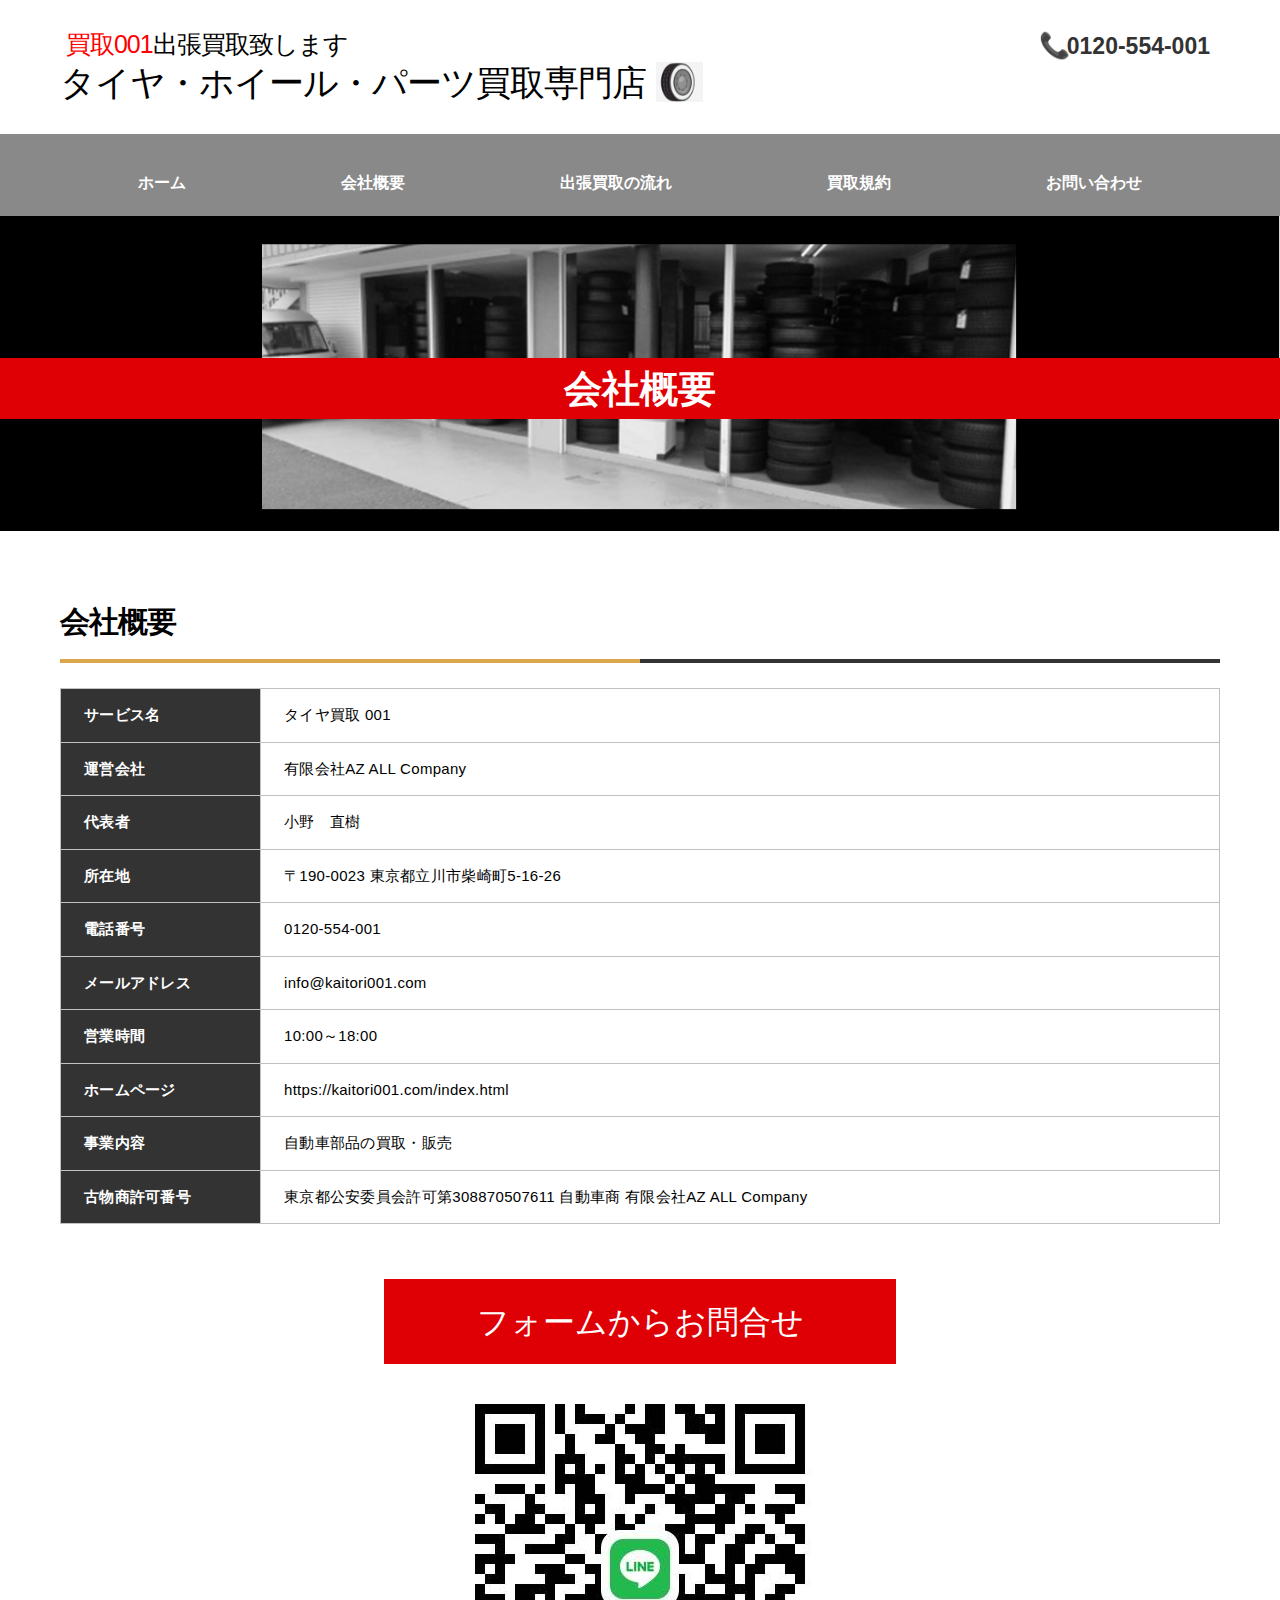
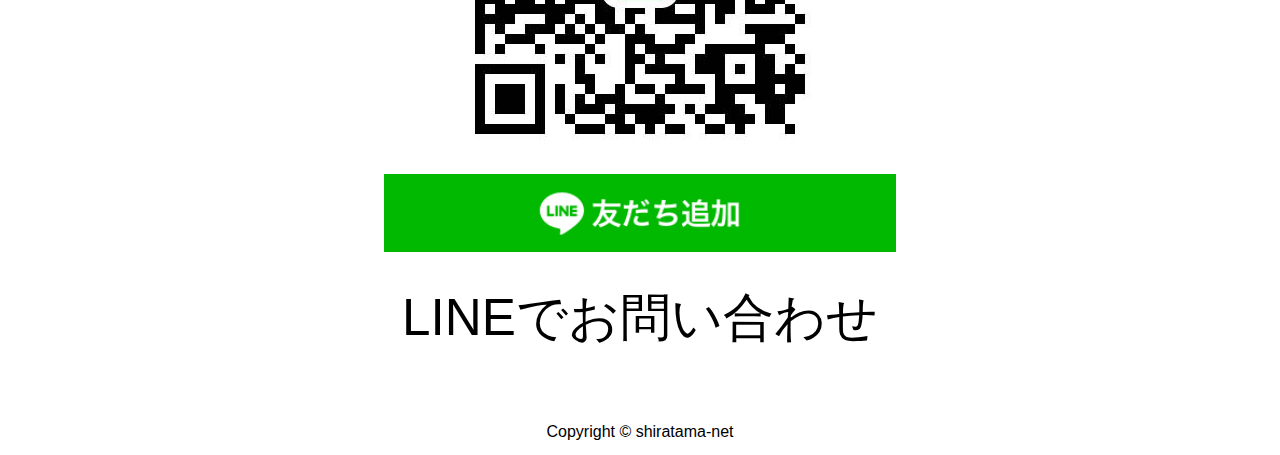
<file: company.html>
<!doctype html>
<html lang="ja">
<head>
<meta charset="UTF-8">
<meta name="viewport" content="width=device-width, initial-scale=1">
    <title>会社概要 | 買取001</title>
<link rel="stylesheet" media="all" href="css/ress.min.css" />
<link rel="stylesheet" media="all" href="css/style_origin.css" />
<script src="js/jquery-2.1.4.min.js"></script>
<script src="js/style.js"></script>

<!-- Favicon -->
<link rel="icon" type="image/png" href="img/favicon.ico">
    
</head>
<body>
    <header>
        <div class="container">
            <div class="row">
                <div class="col span-12">
                    <div class="head header_body">
                        <h1 class="">
                            <a href="index.html">
                                <div class="d-flex d-block" style="margin-right:75px;">
                                    <span class="logo_title_small" style="color:red">&nbsp;買取001</span><!--
                                    --><span  class="logo_title_small">出張買取致します</span>
                                </div>
                                <div class="d-flex">
                                    <span class="logo_title_large">タイヤ・ホイール・パーツ買取専門店</span>
                                    <img src="img/button2.png" style="height:40px;width:auto;">
                                </div>
                            </a>
                        </h1>
                        
                        <div class="telbox">
                            <a class="tel-btn header__tel">
                                <span class="tel-btn__number">0120-554-001</span>
                                <!-- <span class="tel-btn__name">TEL</span> -->
                            </a>
                        </div>
                        <div id="open"></div>
                        <!-- <a class="menu-btn" id="menu-btn" href="#">
                            <span class="menu-btn__line"></span>
                            <span class="menu-btn__line"></span>
                            <span class="menu-btn__line"></span>
                            <span class="menu-btn__name">MENU</span>
                        </a> -->
                        <div id="close"></div>
                    </div>
                </div>
            </div>
        </div>
        <div class="menu">
            <div class="container">
                <div class="row">
                    <div class="col span-12">
                        <nav>
                        <div id="navi">
                            <ul>
                                <li>
                                    <a href="index.html">ホーム</a>
                                </li>
                                <li>
                                    <a href="company.html">会社概要</a>
                                </li>
                                <li>
                                    <a href="flow.html">出張買取の流れ</a>
                                </li>
                                <li>
                                    <a href="terms.html">買取規約</a>
                                </li>
                                <li>
                                    <a href="contact.html">お問い合わせ</a>
                                </li>
                            </ul>
                        </div>
                    </nav>
                </div>
            </div>
        </div>
    </header>
      <div class="mainimg">
              <img src="img/sub.PNG" alt="サブページ画像">
              <p class="title">会社概要</p>
      </div>
    <main>
	<article>
<div class="container">
<div class="row">
    <div class="col span-12">
	<!-- <div class="breadcrumb">
		<ul>
			<li><a href="index.html">ホーム</a> > 会社概要</li>
		</ul>
	</div> -->
    
		<!-- <h2 class="grayback">会社概要</h2> -->

        <h2 class="article__title">会社概要</h2>
        <table class="table">
            <tbody>
                <tr>
                    <th>サービス名</th>
                    <td>タイヤ買取 001</td>
                </tr>
                <tr>
                    <th>運営会社</th>
                    <td>有限会社AZ ALL Company</td>
                </tr>
                <tr>
                    <th>代表者</th>
                    <td>小野　直樹</td>
                </tr>
                <tr>
                    <th>所在地</th>
                    <td>〒190-0023 東京都立川市柴崎町5-16-26</td>
                </tr>
                <tr>
                    <th>電話番号</th>
                    <td>0120-554-001</td>
                </tr>
                <tr>
                    <th>メールアドレス</th>
                    <td>info@kaitori001.com</td>
                </tr>
                <tr>
                    <th>営業時間</th>
                    <td>10:00～18:00</td>
                </tr>
                <tr>
                    <th>ホームページ</th>
                    <td>https://kaitori001.com/index.html</td>
                </tr>
                <tr>
                    <th>事業内容</th>
                    <td>自動車部品の買取・販売</td>
                </tr>
                <tr>
                    <th>古物商許可番号</th>
                    <td>東京都公安委員会許可第308870507611 自動車商 有限会社AZ ALL Company</td>
                </tr>
            </tbody>
        </table>
      
	

		</div>
    </div>    
        </div>
	</article>
    <div class="contact">
        <p>
            <a href="contact.html">フォームからお問合せ</a>
        </p>
    </div>
    <center>
        <div class="LINE">
            <p>
                <img src="img/line.jpg" alt="キャッチ画像">
                <a href="https://lin.ee/O2HaaEB" class="line_a">
                    <img src="img/ja.png" alt="友だち追加" height="36" border="0" width="250">
                </a>
                <p style="font-size: 4vw">LINEでお問い合わせ</p>
            </p>
        </div>
    </center>
    </main>

<!-- フッター非表示中

    <footer>
<div class="container">
<div class="row">
    <div class="col span-4">
        <h5>フッター１</h5>
        <p>ここにSNSやテキストなどが入ります。SNSやテキストなどが入ります。</p>
    </div>
    <div class="col span-4">
        <h5>フッター２</h5>
        <p>ここにSNSやテキストなどが入ります。SNSやテキストなどが入ります。</p>
    </div>
    <div class="col span-4">
        <h5>フッター３</h5>
        <p>ここにSNSやテキストなどが入ります。SNSやテキストなどが入ります。</p>
    </div>
        </div>
</div>
    </footer>
-->

    <div class="copyright">
<div class="container">
<div class="row">
    <div class="col">
    Copyright &#169; <a href="https://popo-design.net" target="_blank">shiratama-net </a>
    
    </div>    
        </div>
    </div>
        </div>
<p id="pagetop"><a href="#">TOP</a></p>    
</body>
</html>
</file>
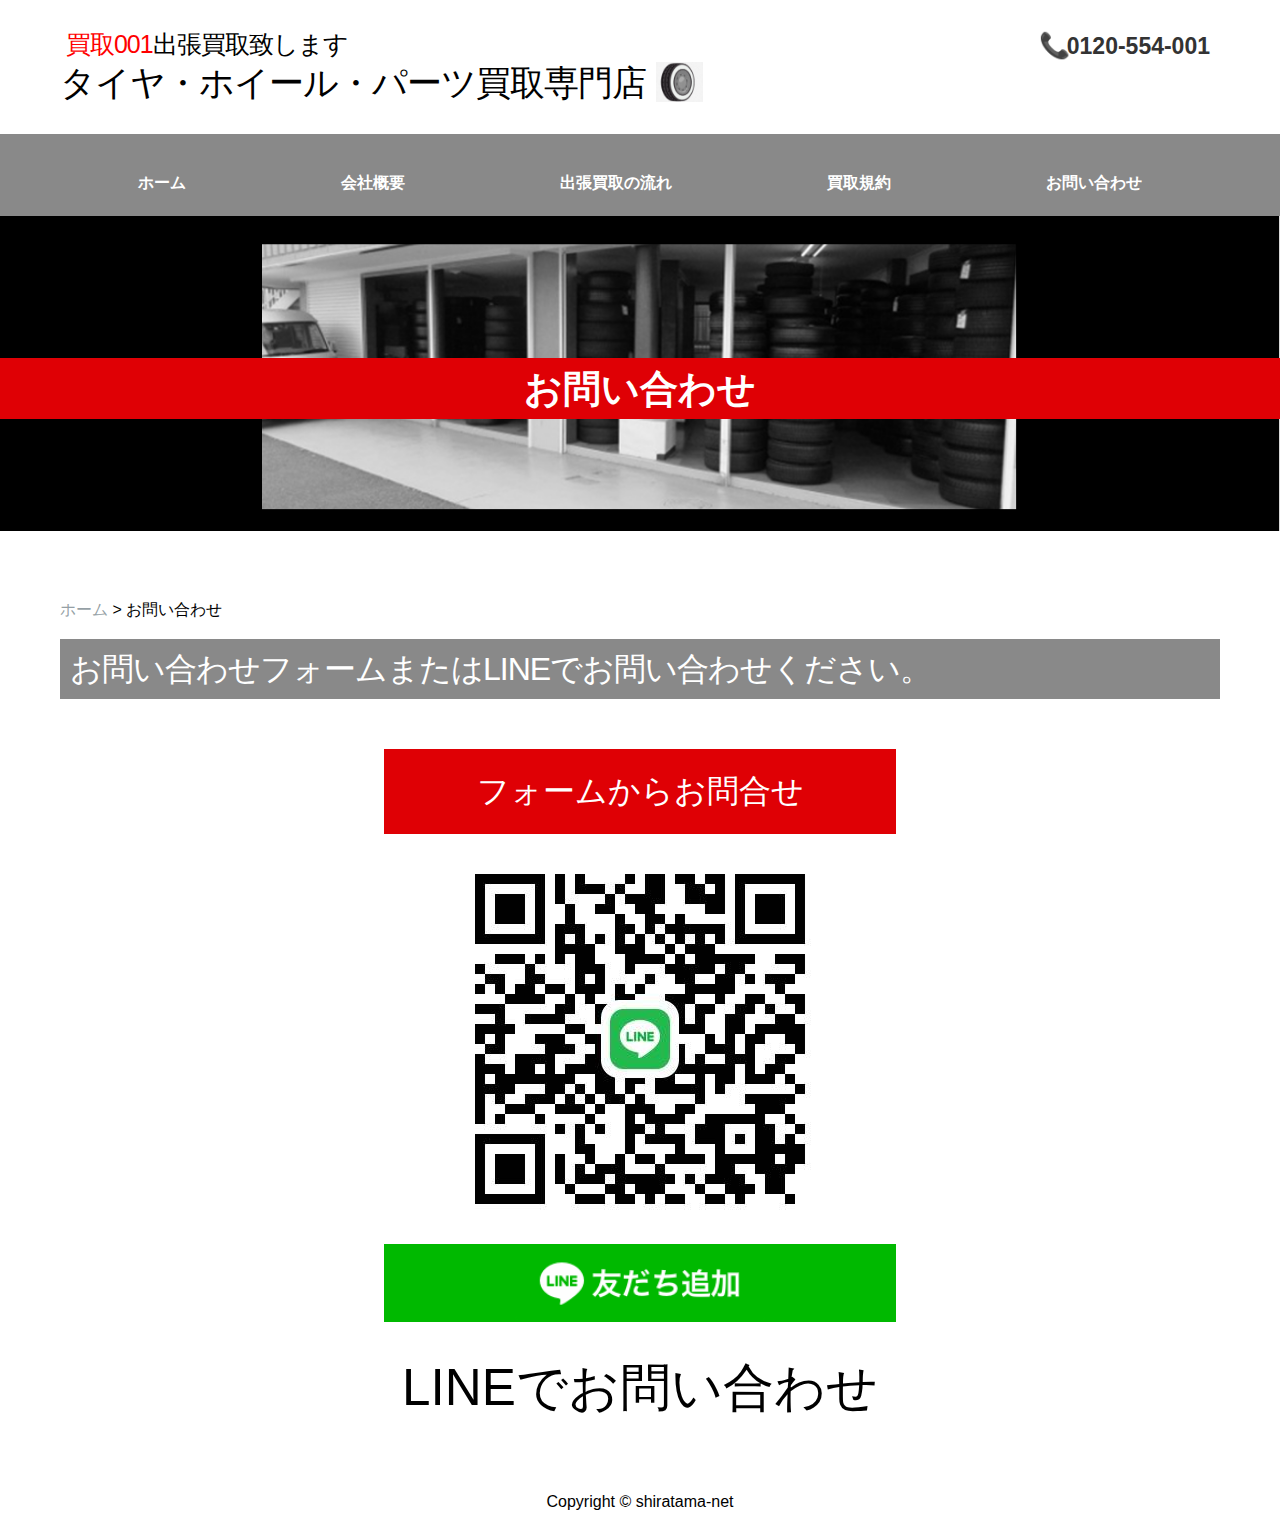
<file: contact.html>
<!doctype html>
<html lang="ja">
  <head>
    <meta charset="UTF-8">
    <meta name="viewport" content="width=device-width, initial-scale=1">
    <title>タイヤ買取001</title>
    <link rel="stylesheet" media="all" href="css/ress.min.css" />
    <link rel="stylesheet" media="all" href="css/style_origin.css" />
    <script src="js/jquery-2.1.4.min.js"></script>
    <script src="js/style.js"></script>
    <!-- Favicon -->
    <link rel="icon" type="image/png" href="img/favicon.ico">
  </head>
  <body>
    <header>
      <div class="container">
        <div class="row">
          <div class="col span-12">
            <div class="head header_body">
              <h1 class="">
                <a href="index.html">
                  <div class="d-flex d-block" style="margin-right:75px;">
                    <span class="logo_title_small" style="color:red">&nbsp;買取001</span><!--
                    --><span  class="logo_title_small">出張買取致します</span>
                  </div>
                  <div class="d-flex">
                    <span class="logo_title_large">タイヤ・ホイール・パーツ買取専門店</span>
                    <img src="img/button2.png" style="height:40px;width:auto;">
                  </div>
                </a>
              </h1>
              <div class="telbox">
                <a class="tel-btn header__tel">
                  <span class="tel-btn__number">0120-554-001</span>
                  <!-- <span class="tel-btn__name">TEL</span> -->
                </a>
              </div>
              <div id="open"></div>
              <!-- <a class="menu-btn" id="menu-btn" href="#"><span class="menu-btn__line"></span><span class="menu-btn__line"></span><span class="menu-btn__line"></span><span class="menu-btn__name">MENU</span></a> -->
              <div id="close"></div>
            </div>
          </div>
        </div>
      </div>
      <div class="menu">
        <div class="container">
          <div class="row">
            <div class="col span-12">
              <nav>
                <div id="navi">
                  <ul>
                    <li>
                      <a href="index.html">ホーム</a>
                    </li>
                    <li>
                      <a href="company.html">会社概要</a>
                    </li>
                    <li>
                      <a href="flow.html">出張買取の流れ</a>
                    </li>
                    <li>
                      <a href="terms.html">買取規約</a>
                    </li>
                    <li>
                      <a href="contact.html">お問い合わせ</a>
                    </li>
                  </ul>
                </div>
              </nav>
            </div>
          </div>
        </div>
    </header>
    <div class="mainimg">
      <img src="img/sub.PNG" alt="サブページ画像">
      <p class="title">お問い合わせ</p>
    </div>
    <main>
      <article>
        <div class="container">
          <div class="row">
            <div class="col span-12">
              <div class="breadcrumb">
                <ul>
                  <li>
                    <a href="index.html">ホーム</a> > お問い合わせ
                  </li>
                </ul>
              </div>
              <h2 class="grayback" id="form">お問い合わせフォームまたはLINEでお問い合わせください。</h2>
              <!-- <font size=6>
                <a href="http://kaitori001.com/script/mailform/mail/" style="text-align: center;border: 2px solid; border-color:red;">フォームからお問い合わせ(クリックで移動します)</a>
              </font> -->
            </div>
          </div>
        </div>
      </article>
      <div class="contact">
        <p>
            <a href="http://kaitori001.com/script/mailform/mail/">フォームからお問合せ</a>
        </p>
    </div>
    <center>
        <div class="LINE">
            <p>
                <img src="img/line.jpg" alt="キャッチ画像">
                <a href="https://lin.ee/O2HaaEB" class="line_a">
                    <img src="img/ja.png" alt="友だち追加" height="36" border="0" width="250">
                </a>
                <p style="font-size: 4vw">LINEでお問い合わせ</p>
            </p>
        </div>
    </center>
    </main>
    <!-- <center>
      <div class="col span-4">
        <figure>
          <img src="img/line.jpg" alt="キャッチ画像">
          <a href="https://lin.ee/O2HaaEB">
            <img src="https://scdn.line-apps.com/n/line_add_friends/btn/ja.png" alt="友だち追加" height="36" border="0">
          </a>
          <h2>LINEでお問い合わせ</h2>
          <br>
    </center> -->
    <!-- フッター非表示中

    <footer><div class="container"><div class="row"><div class="col span-4"><h5>フッター１</h5><p>ここにSNSやテキストなどが入ります。SNSやテキストなどが入ります。</p></div><div class="col span-4"><h5>フッター２</h5><p>ここにSNSやテキストなどが入ります。SNSやテキストなどが入ります。</p></div><div class="col span-4"><h5>フッター３</h5><p>ここにSNSやテキストなどが入ります。SNSやテキストなどが入ります。</p></div></div></div></footer>
-->
    
    <div class="copyright">
      <div class="container">
        <div class="row">
          <div class="col"> Copyright © <a href="https://popo-design.net" target="_blank">shiratama-net</a>
          </div>
        </div>
      </div>
    </div>
    <p id="pagetop">
      <a href="#">TOP</a>
    </p>
  </body>
</html>
</file>
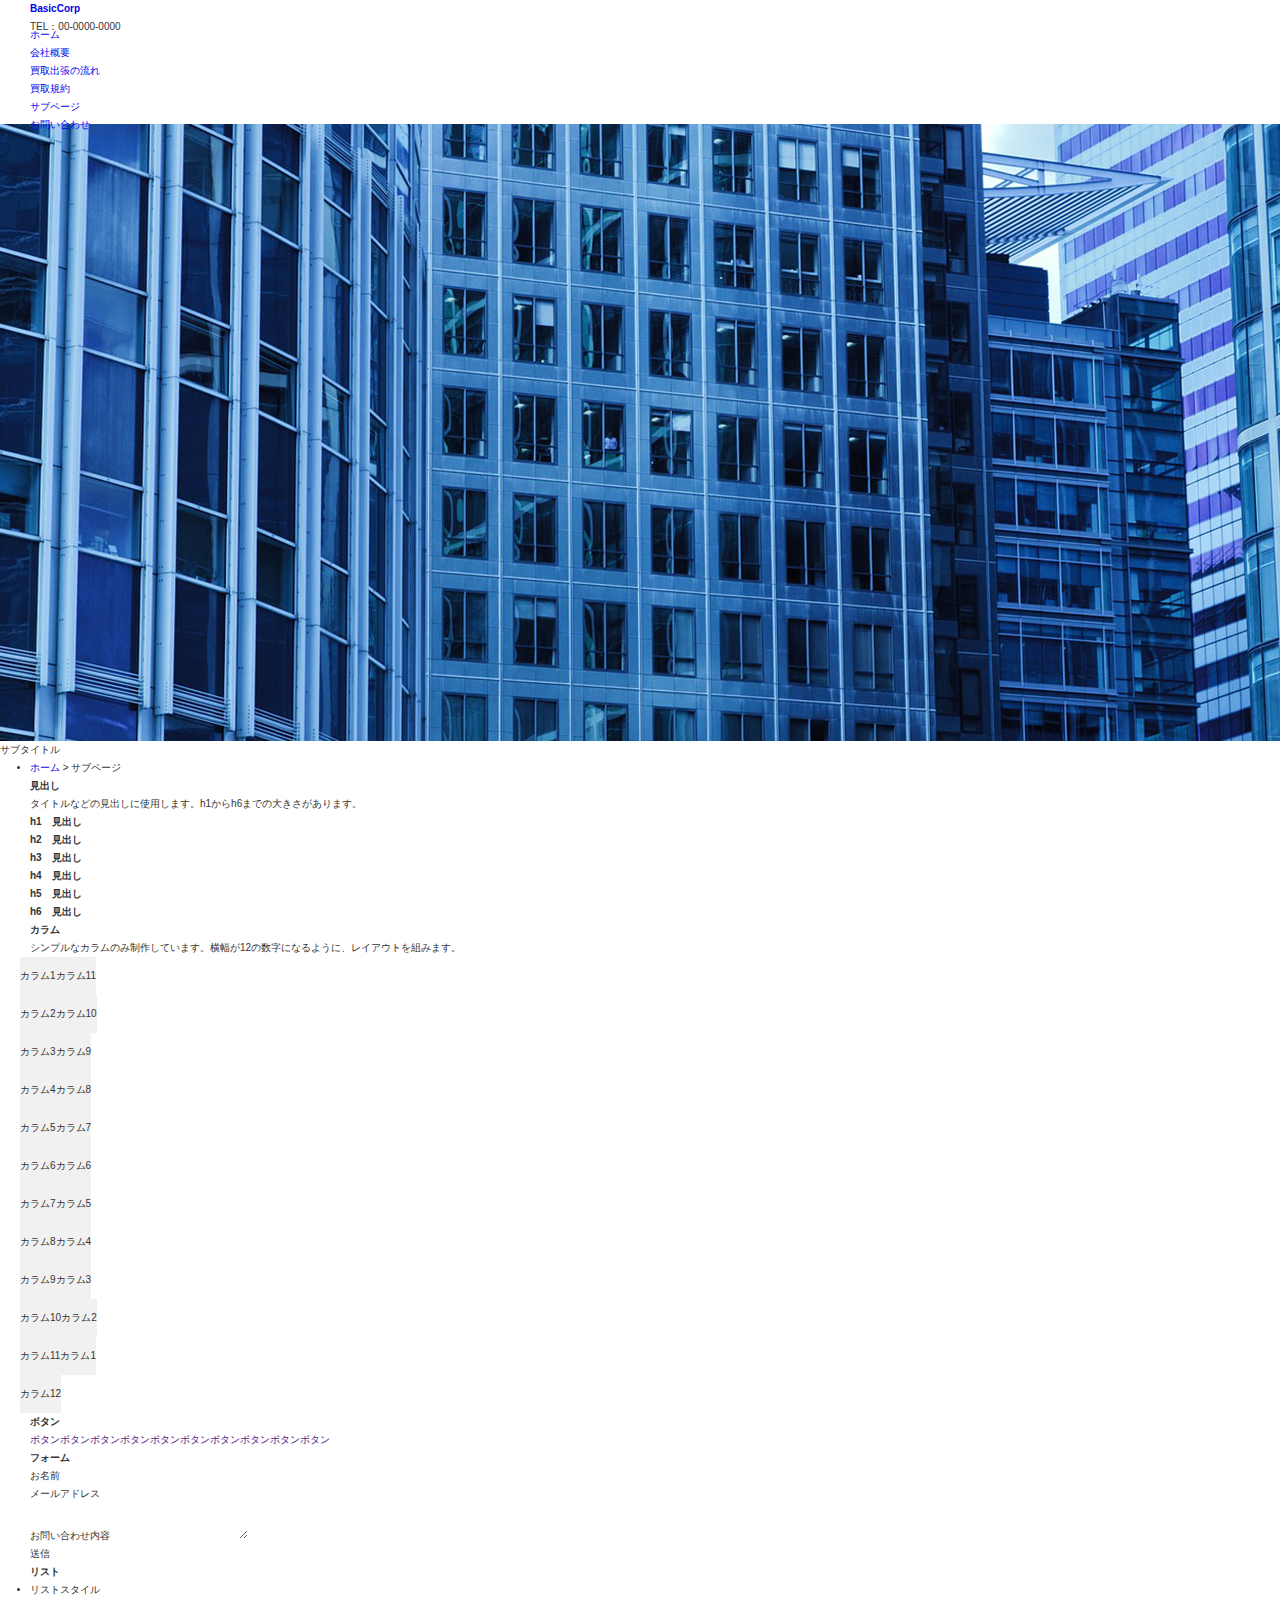
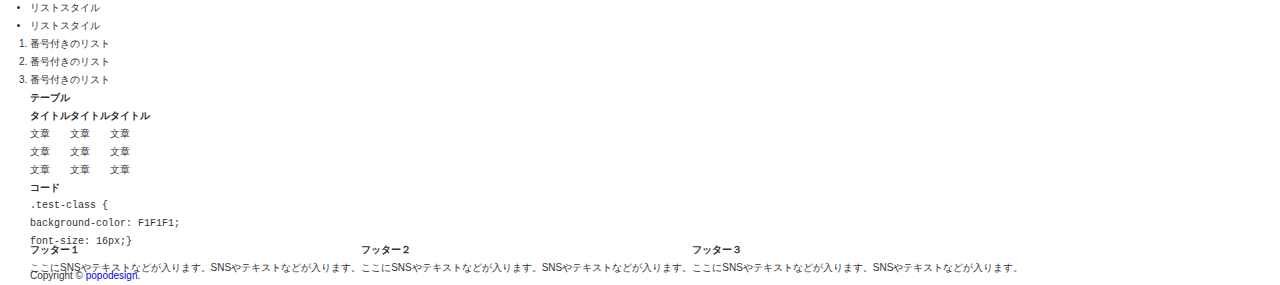
<file: subpage.html>
<!doctype html>
<html lang="ja">
<head>
<meta charset="UTF-8">
<meta name="viewport" content="width=device-width, initial-scale=1">
    <title>ベーシックコーポレートサイト</title>
<link rel="stylesheet" media="all" href="css/ress.min.css" />
<link rel="stylesheet" media="all" href="css/style.css" />
<script src="js/jquery-2.1.4.min.js"></script>
<script src="js/style.js"></script>

<!-- Favicon -->
<link rel="icon" type="image/png" href="img/favicon.png">
    
</head>
<body>
<header>    
<div class="container">
<div class="row">
    <div class="col span-12">
    <div class="head">
        <h1><a href="index.html">BasicCorp</a></h1>
		<div class="telbox">TEL：00-0000-0000</div>
        <div id="open"></div>
        <div id="close"></div> 
        </div>
    </div></div>
	</div>
<div class="menu">
<div class="container">
<div class="row">
    <div class="col span-12">
        <nav>  
            <div id="navi">
        <ul>
            <li><a href="index.html">ホーム</a></li>
            <li><a href="company.html">会社概要</a></li>
            <li><a href="flow.html">買取出張の流れ</a></li>
            <li><a href="terms.html">買取規約</a></li>
            <li><a href="subpage.html">サブページ</a></li>
            <li><a href="subpage.html">お問い合わせ</a></li>
        </ul>
                </div>
        </nav>
    </div>
        </div>
    </div>
	</div>
    </header>
      <div class="mainimg">
              <img src="img/subimg.jpg" alt="サブページ画像">
              <p class="title">サブタイトル</p>
      </div>
    <main>
	<article>
<div class="container">
<div class="row">
    <div class="col span-12">
	<div class="breadcrumb">
		<ul>
			<li><a href="index.html">ホーム</a> > サブページ</li>
		</ul>
		</div>
    
		<h2 class="grayback">見出し</h2>
<p>タイトルなどの見出しに使用します。h1からh6までの大きさがあります。</p>
        <h1>h1　見出し</h1>
        <h2>h2　見出し</h2>
        <h3>h3　見出し</h3>
        <h4>h4　見出し</h4>
        <h5>h5　見出し</h5>
        <h6>h6　見出し</h6>

        <h2 class="grayback">カラム</h2>
		<p>シンプルなカラムのみ制作しています。横幅が12の数字になるように、レイアウトを組みます。</p>
<div class="row">
	<div style="background-color: #F1F1F1; padding:1rem 0; margin-bottom: 1em;" class="col span-1">カラム1</div>
	<div style="background-color: #F1F1F1; padding:1rem 0; margin-bottom: 1em;" class="col span-11">カラム11</div>
	</div>
<div class="row">
	<div style="background-color: #F1F1F1; padding:1rem 0; margin-bottom: 1em;"  class="col span-2">カラム2</div>
	<div style="background-color: #F1F1F1; padding:1rem 0; margin-bottom: 1em;" class="col span-10">カラム10</div>
	</div>	
<div class="row">
	<div style="background-color: #F1F1F1; padding:1rem 0;  margin-bottom: 1rem;"  class="col span-3">カラム3</div>
	<div style="background-color: #F1F1F1; padding:1rem 0;  margin-bottom: 1rem;" class="col span-9">カラム9</div>
	</div>
<div class="row">
	<div style="background-color: #F1F1F1; padding:1rem 0;  margin-bottom: 1rem;"  class="col span-4">カラム4</div>
	<div style="background-color: #F1F1F1; padding:1rem 0;  margin-bottom: 1rem;" class="col span-8">カラム8</div>
	</div>
<div class="row">
	<div style="background-color: #F1F1F1; padding:1rem 0;  margin-bottom: 1rem;"  class="col span-5">カラム5</div>
	<div style="background-color: #F1F1F1; padding:1rem 0;  margin-bottom: 1rem;" class="col span-7">カラム7</div>
	</div>
<div class="row">
	<div style="background-color: #F1F1F1; padding:1rem 0;  margin-bottom: 1rem;"  class="col span-6">カラム6</div>
	<div style="background-color: #F1F1F1; padding:1rem 0;  margin-bottom: 1rem;" class="col span-6">カラム6</div>
	</div>
<div class="row">
	<div style="background-color: #F1F1F1; padding:1rem 0;  margin-bottom: 1rem;"  class="col span-7">カラム7</div>
	<div style="background-color: #F1F1F1; padding:1rem 0;  margin-bottom: 1rem;" class="col span-5">カラム5</div>
	</div>
<div class="row">
	<div style="background-color: #F1F1F1; padding:1rem 0;  margin-bottom: 1rem;"  class="col span-8">カラム8</div>
	<div style="background-color: #F1F1F1; padding:1rem 0;  margin-bottom: 1rem;" class="col span-4">カラム4</div>
	</div>
<div class="row">
	<div style="background-color: #F1F1F1; padding:1rem 0;  margin-bottom: 1rem;"  class="col span-9">カラム9</div>
	<div style="background-color: #F1F1F1; padding:1rem 0;  margin-bottom: 1rem;" class="col span-3">カラム3</div>
	</div>
<div class="row">
	<div style="background-color: #F1F1F1; padding:1rem 0;  margin-bottom: 1rem;"  class="col span-10">カラム10</div>
	<div style="background-color: #F1F1F1; padding:1rem 0;  margin-bottom: 1rem;" class="col span-2">カラム2</div>
	</div>
<div class="row">
	<div style="background-color: #F1F1F1; padding:1rem 0;  margin-bottom: 1rem;"  class="col span-11">カラム11</div>
	<div style="background-color: #F1F1F1; padding:1rem 0;  margin-bottom: 1rem;" class="col span-1">カラム1</div>
	</div>
<div class="row">
	<div style="background-color: #F1F1F1; padding:1rem 0;  margin-bottom: 1rem;"  class="col span-12">カラム12</div>
	</div>

		<h2 class="grayback">ボタン</h2>
            <p><a href="" class="button">ボタン</a><a href="" class="button">ボタン</a><a href="" class="button">ボタン</a><a href="" class="button">ボタン</a><a href="" class="button">ボタン</a><a href="" class="button">ボタン</a><a href="" class="button">ボタン</a><a href="" class="button">ボタン</a><a href="" class="button">ボタン</a><a href="" class="button">ボタン</a></p>
		
		<h2 class="grayback" id="form">フォーム</h2>
		<form action="" method="post">
                <p>
                <label for="name">お名前</label>
                <input class="full-width" type="text" id="name" name="name">
                </p>
                <p>
                <label for="email">メールアドレス</label>
                <input class="full-width" type="email" id="email" name="email">
                </p>
                <p>
                <label for="message">お問い合わせ内容</label>
                    <textarea class="full-width" id="textarea" name="textarea"></textarea>
                </p>
                <p>
                <input class="button" type="submit" value="送信">
                </p>
            </form>
		
		<h2 class="grayback">リスト</h2>
		<ul>
        <li>リストスタイル</li>
        <li>リストスタイル</li>
        <li>リストスタイル</li>
        </ul>
		<ol>
        <li>番号付きのリスト</li>
        <li>番号付きのリスト</li>
        <li>番号付きのリスト</li>
        </ol>
		
		<h2 class="grayback">テーブル</h2>
		<table class="full-width">
     <thead>
         <tr>
             <th>タイトル</th>
             <th>タイトル</th>
             <th>タイトル</th>
         </tr>
    </thead>
    <tbody>
         <tr>
             <td>文章</td>
             <td>文章</td>
             <td>文章</td>
         </tr>
         <tr>
             <td>文章</td>
             <td>文章</td>
             <td>文章</td>
         </tr>
         <tr>
             <td>文章</td>
             <td>文章</td>
             <td>文章</td>
         </tr>
    </tbody>    
    </table>
	
	<h2 class="grayback">コード</h2>
	<pre><code>.test-class {
background-color: F1F1F1;
font-size: 16px;}</code></pre>

		</div>
    </div>    
        </div>
	</article>
    </main>
    <footer>
<div class="container">
<div class="row">
    <div class="col span-4">
        <h5>フッター１</h5>
        <p>ここにSNSやテキストなどが入ります。SNSやテキストなどが入ります。</p>
    </div>
    <div class="col span-4">
        <h5>フッター２</h5>
        <p>ここにSNSやテキストなどが入ります。SNSやテキストなどが入ります。</p>
    </div>
    <div class="col span-4">
        <h5>フッター３</h5>
        <p>ここにSNSやテキストなどが入ります。SNSやテキストなどが入ります。</p>
    </div>
        </div>
</div>
    </footer>
    <div class="copyright">
<div class="container">
<div class="row">
    <div class="col">
    Copyright © <a href="https://popo-design.net" target="_blank">popodesign. </a>
    
    </div>    
        </div>
    </div>
        </div>
<p id="pagetop"><a href="#">TOP</a></p>    
</body>
</html>
</file>
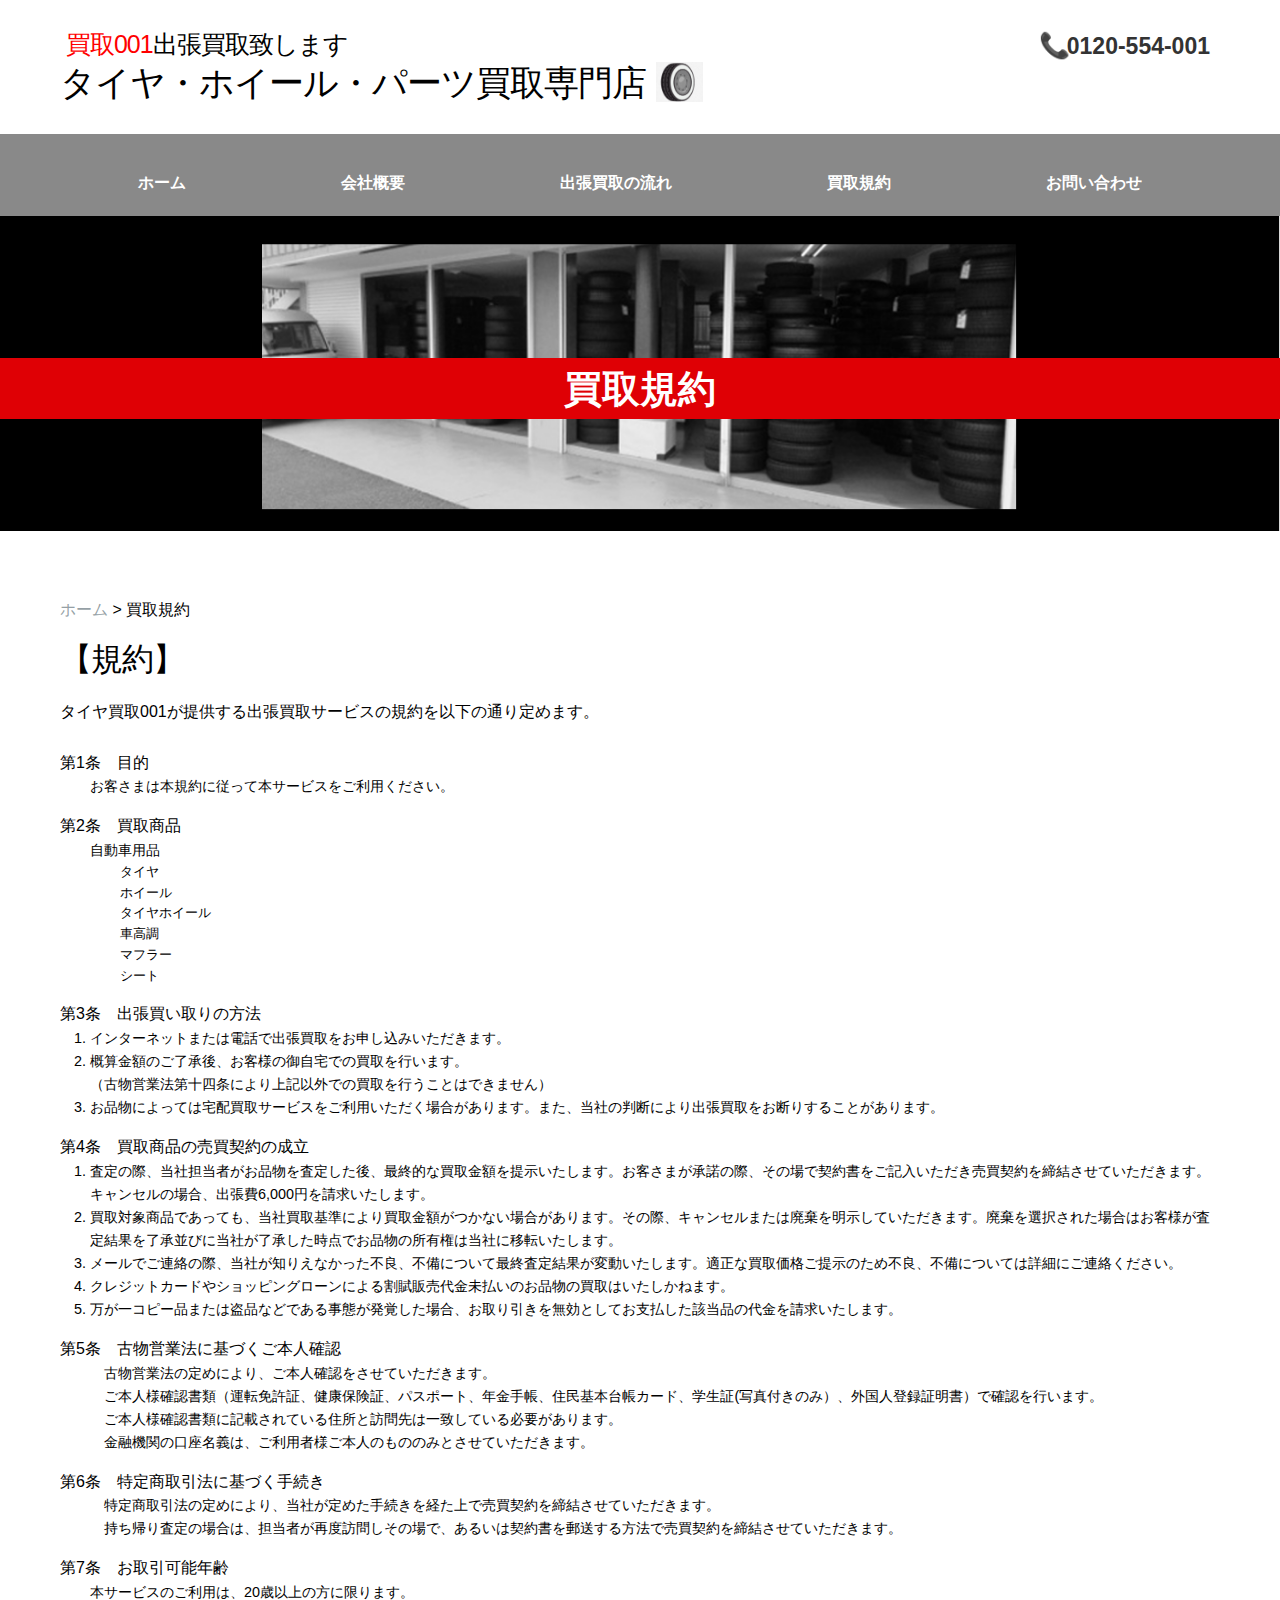
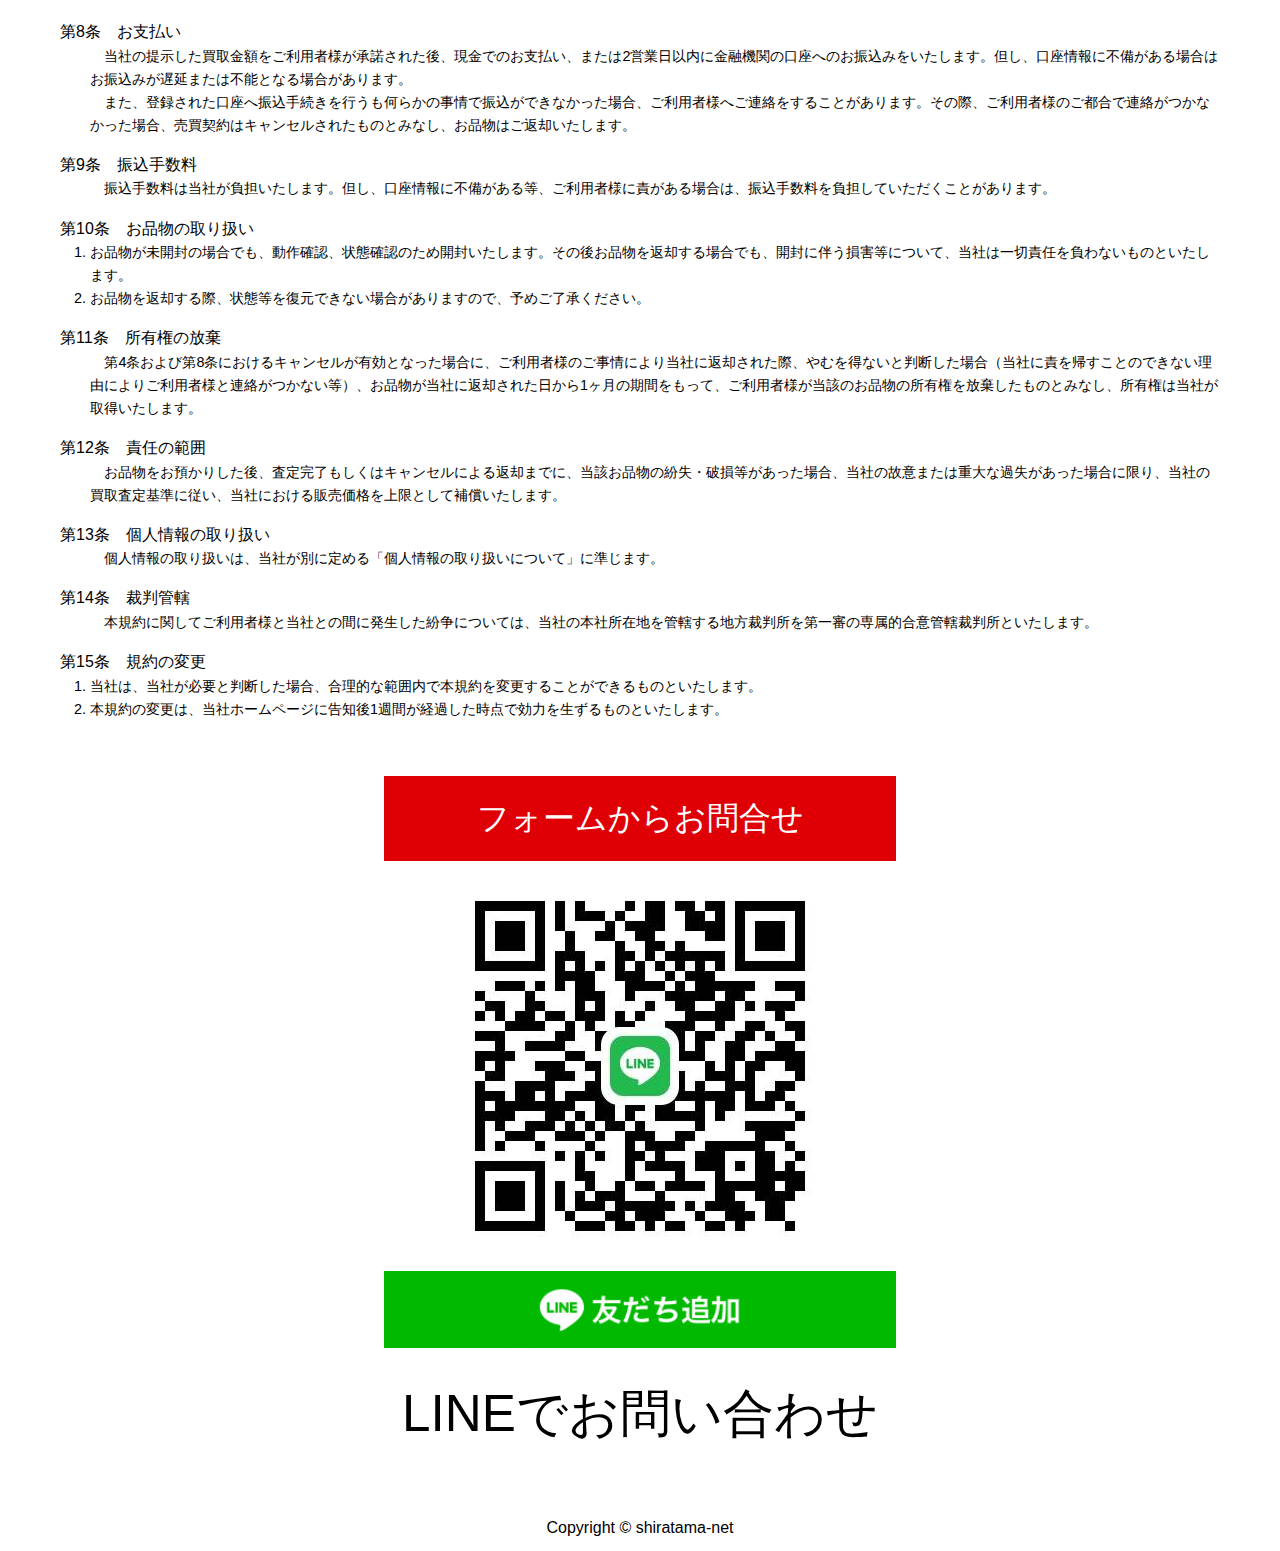
<file: terms.html>
<!doctype html>
<html lang="ja">
<head>
<meta charset="UTF-8">
<meta name="viewport" content="width=device-width, initial-scale=1">
    <title>買取規約 | 買取001</title>
<link rel="stylesheet" media="all" href="css/ress.min.css" />
<link rel="stylesheet" media="all" href="css/style_origin.css" />
<script src="js/jquery-2.1.4.min.js"></script>
<script src="js/style.js"></script>

<!-- Favicon -->
<link rel="icon" type="image/png" href="img/favicon.ico">
    
</head>

<body>

  <header>
    <div class="container">
      <div class="row">
        <div class="col span-12">
          <div class="head header_body">
            <h1 class="">
              <a href="index.html">
                <div class="d-flex d-block" style="margin-right:75px;">
                  <span class="logo_title_small" style="color:red">&nbsp;買取001</span><!--
                  --><span  class="logo_title_small">出張買取致します</span>
                </div>
                <div class="d-flex">
                  <span class="logo_title_large">タイヤ・ホイール・パーツ買取専門店</span>
                  <img src="img/button2.png" style="height:40px;width:auto;">
                </div>
              </a>
            </h1>
            
            <div class="telbox">
              <a class="tel-btn header__tel">
                <span class="tel-btn__number">0120-554-001</span>
                <!-- <span class="tel-btn__name">TEL</span> -->
              </a>
            </div>
            <div id="open"></div>
            <!-- <a class="menu-btn" id="menu-btn" href="#">
              <span class="menu-btn__line"></span>
              <span class="menu-btn__line"></span>
              <span class="menu-btn__line"></span>
              <span class="menu-btn__name">MENU</span>
            </a> -->
            <div id="close"></div>
          </div>
        </div>
      </div>
    </div>
    <div class="menu">
      <div class="container">
        <div class="row">
          <div class="col span-12">
            <nav>
            <div id="navi">
              <ul>
                <li>
                  <a href="index.html">ホーム</a>
                </li>
                <li>
                  <a href="company.html">会社概要</a>
                </li>
                <li>
                  <a href="flow.html">出張買取の流れ</a>
                </li>
                <li>
                  <a href="terms.html">買取規約</a>
                </li>
                <li>
                  <a href="contact.html">お問い合わせ</a>
                </li>
              </ul>
            </div>
          </nav>
        </div>
      </div>
    </div>
  </header>


      <div class="mainimg">
              <img src="img/sub.PNG" alt="サブページ画像">
              <p class="title">買取規約</p>
      </div>

<main>

  <article>
    <div class="container">
     <div class="row">
       <div class="col span-12">
        <div class="breadcrumb">
		<ul>
			<li><a href="index.html">ホーム</a> > 買取規約</li>
		</ul>
        </div>

        <div class="terms_list">    
		<h2 class="terms">【規約】</h2>
                <p>タイヤ買取001が提供する出張買取サービスの規約を以下の通り定めます。</p>

               <ol>
                 <li>第1条　目的
                   <ul>
                     <li>お客さまは本規約に従って本サービスをご利用ください。</li>
                   </ul>
                 </li>

                 <li>第2条　買取商品
                   <ul>
                     <li>自動車用品
                       <ul>
                         <li>タイヤ</li>
                         <li>ホイール</li>
                         <li>タイヤホイール</li>
                         <li>車高調</li>
                         <li>マフラー</li>
                         <li>シート</li>
                       </ul>
                     </li>
                   </ul>
                 </li>

                 <li>第3条　出張買い取りの方法
                   <ol>
                     <li>インターネットまたは電話で出張買取をお申し込みいただきます。</li>
                     <li>概算金額のご了承後、お客様の御自宅での買取を行います。<br>（古物営業法第十四条により上記以外での買取を行うことはできません）</li>
                     <li>お品物によっては宅配買取サービスをご利用いただく場合があります。また、当社の判断により出張買取をお断りすることがあります。</li>
                   </ol>
                 </li>

                 <li>第4条　買取商品の売買契約の成立
                   <ol>
                     <li>査定の際、当社担当者がお品物を査定した後、最終的な買取金額を提示いたします。お客さまが承諾の際、その場で契約書をご記入いただき売買契約を締結させていただきます。キャンセルの場合、出張費6,000円を請求いたします。</li>
                     <li>買取対象商品であっても、当社買取基準により買取金額がつかない場合があります。その際、キャンセルまたは廃棄を明示していただきます。廃棄を選択された場合はお客様が査定結果を了承並びに当社が了承した時点でお品物の所有権は当社に移転いたします。
</li>
                     <li>メールでご連絡の際、当社が知りえなかった不良、不備について最終査定結果が変動いたします。適正な買取価格ご提示のため不良、不備については詳細にご連絡ください。</li>
                     <li>クレジットカードやショッピングローンによる割賦販売代金未払いのお品物の買取はいたしかねます。</li>
                     <li>万が一コピー品または盗品などである事態が発覚した場合、お取り引きを無効としてお支払した該当品の代金を請求いたします。
</li>
                   </ol>
                 </li>

                 <li>第5条　古物営業法に基づくご本人確認
                   <ul>
                     <li><span class="indent">古物営業法の定めにより、ご本人確認をさせていただきます。</span><br><span class="indent">ご本人様確認書類（運転免許証、健康保険証、パスポート、年金手帳、住民基本台帳カード、学生証(写真付きのみ）、外国人登録証明書）で確認を行います。</span>
<br><span class="indent">ご本人様確認書類に記載されている住所と訪問先は一致している必要があります。</span>
<br><span class="indent">金融機関の口座名義は、ご利用者様ご本人のもののみとさせていただきます。</span></li>
                   </ul>
                 </li>

                 <li>第6条　特定商取引法に基づく手続き
                   <ul>
                     <li><span class="indent">特定商取引法の定めにより、当社が定めた手続きを経た上で売買契約を締結させていただきます。</span><br><span class="indent">持ち帰り査定の場合は、担当者が再度訪問しその場で、あるいは契約書を郵送する方法で売買契約を締結させていただきます。</span></li>
                   </ul>
                 </li>

                 <li>第7条　お取引可能年齢
                   <ul>
                     <li>本サービスのご利用は、20歳以上の方に限ります。</li>
                   </ul>
                 </li>

                 <li>第8条　お支払い
                   <ul>
                     <li><span class="indent">当社の提示した買取金額をご利用者様が承諾された後、現金でのお支払い、または2営業日以内に金融機関の口座へのお振込みをいたします。但し、口座情報に不備がある場合はお振込みが遅延または不能となる場合があります。</span><span class="indent">また、登録された口座へ振込手続きを行うも何らかの事情で振込ができなかった場合、ご利用者様へご連絡をすることがあります。その際、ご利用者様のご都合で連絡がつかなかった場合、売買契約はキャンセルされたものとみなし、お品物はご返却いたします。</span></li>
                   </ul>
                 </li>

                 <li>第9条　振込手数料

                   <ul>
                     <li><span class="indent">振込手数料は当社が負担いたします。但し、口座情報に不備がある等、ご利用者様に責がある場合は、振込手数料を負担していただくことがあります。
</span></li>
                   </ul>
                 </li>

                <li>第10条　お品物の取り扱い
                   <ol>
                     <li>お品物が未開封の場合でも、動作確認、状態確認のため開封いたします。その後お品物を返却する場合でも、開封に伴う損害等について、当社は一切責任を負わないものといたします。</li>
                     <li>お品物を返却する際、状態等を復元できない場合がありますので、予めご了承ください。</li>
                   </ol>
                 </li>

                 <li>第11条　所有権の放棄
                   <ul>
                     <li><span class="indent">第4条および第8条におけるキャンセルが有効となった場合に、ご利用者様のご事情により当社に返却された際、やむを得ないと判断した場合（当社に責を帰すことのできない理由によりご利用者様と連絡がつかない等）、お品物が当社に返却された日から1ヶ月の期間をもって、ご利用者様が当該のお品物の所有権を放棄したものとみなし、所有権は当社が取得いたします。</span></li>
                   </ul>
                 </li>

                 <li>第12条　責任の範囲
                   <ul>
                     <li><span class="indent">お品物をお預かりした後、査定完了もしくはキャンセルによる返却までに、当該お品物の紛失・破損等があった場合、当社の故意または重大な過失があった場合に限り、当社の買取査定基準に従い、当社における販売価格を上限として補償いたします。</span></li>
                   </ul>
                 </li>

                 <li>第13条　個人情報の取り扱い
                   <ul>
                     <li><span class="indent">個人情報の取り扱いは、当社が別に定める「個人情報の取り扱いについて」に準じます。</span></li>
                   </ul>
                 </li>

                 <li>第14条　裁判管轄

                   <ul>
                     <li><span class="indent">本規約に関してご利用者様と当社との間に発生した紛争については、当社の本社所在地を管轄する地方裁判所を第一審の専属的合意管轄裁判所といたします。
</span></li>
                   </ul>
                 </li>

                <li>第15条　規約の変更
                   <ol>
                     <li>当社は、当社が必要と判断した場合、合理的な範囲内で本規約を変更することができるものといたします。</li>
                     <li>本規約の変更は、当社ホームページに告知後1週間が経過した時点で効力を生ずるものといたします。</li>
                   </ol>
                 </li>


               </ol>

        </div>

         </div>
        </div>
      </div>    
    </div>
  </article>
  <div class="contact">
    <p>
      <a href="contact.html">フォームからお問合せ</a>
    </p>
  </div>
  <center>
    <div class="LINE">
      <p>
        <img src="img/line.jpg" alt="キャッチ画像">
        <a href="https://lin.ee/O2HaaEB" class="line_a">
          <img src="img/ja.png" alt="友だち追加" height="36" border="0" width="250">
        </a>
        <p style="font-size: 4vw">LINEでお問い合わせ</p>
      </p>
    </div>
  </center>
</main>

<!-- フッター非表示中

    <footer>
<div class="container">
<div class="row">
    <div class="col span-4">
        <h5>フッター１</h5>
        <p>ここにSNSやテキストなどが入ります。SNSやテキストなどが入ります。</p>
    </div>
    <div class="col span-4">
        <h5>フッター２</h5>
        <p>ここにSNSやテキストなどが入ります。SNSやテキストなどが入ります。</p>
    </div>
    <div class="col span-4">
        <h5>フッター３</h5>
        <p>ここにSNSやテキストなどが入ります。SNSやテキストなどが入ります。</p>
    </div>
        </div>
</div>
    </footer>
-->

    <div class="copyright">
<div class="container">
<div class="row">
    <div class="col">
    Copyright &#169; <a href="https://popo-design.net" target="_blank">shiratama-net</a>
    
    </div>    
        </div>
    </div>
        </div>
<p id="pagetop"><a href="#">TOP</a></p>    
</body>
</html>
</file>
<file: css/style_origin.css>
@charset "UTF-8";
@import url("grid.css");

img {
	max-width:100%;
	height: auto;/*高さ自動*/
  vertical-align: middle;
}
a {
    display:block;
    color: #000;
    text-decoration-line: none;
}
a:hover { 
    color: #999;
}
a img:hover {
	opacity: 0.8;
}
.grayback {
	background-color: #898989;
	color: #fff;
	padding: 1rem;
}
.underline {
	border-bottom: 3px solid #003399;
	padding-bottom: 0.5rem;
}
.center {
	text-align: center;
}

/*ヘッダー
-------------------------------------*/
.head {
    display: flex;
    flex-direction: row;
    padding: 1rem 0 0 0;
}

.head h1 { 
    padding: 1rem 0;
}

.head img {
    vertical-align: middle;
    margin-left: 10px;
}

.head span {
    vertical-align: middle;
}

.telbox {
    /* margin-left: 20%; */
    font-size: 3.0rem;
    color: rgb(223, 0, 5);
    padding: 1rem 0 0 0;
    position: absolute;
    right: 30px;
}

.menu {
	background-color: #898989;
}
nav ul {
    display: flex;
    flex-direction: row;
    justify-content: space-around;
    list-style: none;
    margin-bottom: 0;
    font-weight: bold;
}
nav li {
    flex: 1 0 auto;
    margin-bottom: 0;
}
nav li a {
    text-decoration: none;
    text-align: center;
    color: #fff;
}
nav a:hover {
    background-color: #c9caca;    
    color: #fff;
}

nav a {
    padding: 2rem 1rem;
	display: block;
}

@media screen and (min-width: 768px){
/* PC時はMENUボタンを非表示 */
#open,#close {
    display: none !important;
}

#navi {
    display: block !important;
}
}

@media screen and (max-width: 768px){
.head {
	flex-direction: column;
    text-align: left;
    margin-bottom: 20px;
}
.telbox {
	margin-left: 0;
	text-align: center;
  position:absolute;
  right:58px;
}
.head #open,#close  {
    position: absolute;
    top: 20px;
    right: 12px;
    }
nav ul {
	flex-direction: column;
}

nav li {
	padding-top: 0;
	border-bottom: 1px solid #ccc;
	margin-bottom: 0;
}
/* スマホ時はMENUボタンを表示 */
#open {
    display: block;
    background: url(../img/button.png);
    background-size: contain;
    width: 46px;
    height: 46px;
    border: none;
    position: absolute;
    top: 20px;
    right: 12px;
}
#close  {
    display: block;
    background: url(../img/button2.png);
    background-repeat: no-repeat;
    background-size: contain;
    width: 50px;
    height: 50px;
    border: none;
    position: absolute;
    top: 20px;
    right: 12px;
}
/* スマホ時はメニューを非表示 */
#navi {
    display: none;
}
}

/*メイン画像
-------------------------------------*/
.mainimg {
        position: relative;
}

.mainimg img {
	width: 100vw;
}

.mainimg .title {
        position: absolute;
        width: 100vw;
        text-align: center;
        top: 45%;
        left: 0;
        font-weight: bold;
        font-size: 3vw;
        color: #fff;
        background: rgb(223, 0, 5);
}

.mainimg .title span {
        font-size: 2vw;
}

/*メイン買取バナー
-------------------------------------*/
.banner {
     text-align:center;
     margin-bottom: 5%;
}

/*ライン
-------------------------------------*/
.line {
     width: 100%;
     height: 15px;
     background: #666;
     margin-bottom: 15px;
}

.line_a {
    width: 40%;
    background: #00b900;
}
/*メインコンテンツ
-------------------------------------*/
main {
    margin: 5rem 0 5rem 0;
}

.margin-bottom-0 {
    margin-bottom: 0;
}

/*新着情報
-------------------------------------*/
.news h2 {
    background-color: #898989;
	color: #fff;
	padding: 1rem;
}
.news li {
    list-style-type: none;
	border-bottom: 1px solid #ccc;
	padding: 0.5rem 0;
}

/*フッター
-------------------------------------*/
footer {
    background-color: #898989;
    padding: 5rem 0;
	color: #fff;
}
footer h5 {
    border-bottom: 2px solid #fff;
}

/*コピーライト
-------------------------------------*/
.copyright {
    text-align: center;
    padding: 1rem 0;
    background-color: #fff;
}
.copyright a {
    color: #000;
    text-decoration: none;
    display: inline-block;
}

/*ページトップへ戻るボタン
-------------------------------------*/
#pagetop {
    position: fixed;
    bottom: 15px;
    right: 15px;
}
#pagetop a {
    display: block;
    background: rgb(223, 0, 5);
    color: #fff;
    width: 50px;
    padding: 10px 5px;
    text-align: center;
}
#pagetop a:hover {
    background: rgb(250, 102, 106); 
}

/*パンくずリスト
-----------------------------------*/
.breadcrumb {
    margin: 0 0 1em 0;
    padding: 0;	
}
.breadcrumb li {
    list-style-type: none;
}
.breadcrumb li a {
    display: inline-block;
    color: #959fa5;
}


/*トップページ
-----------------------------------*/
.text-center {
    text-align: center;
}

.flex2 {
  display: flex;
  margin-bottom: 30px;
  border: 1px solid #000;
  padding: 30px;
}

.flex2 .text-box {
    margin-left: 30px;
}

.flex2 .text-box p:last-child {
    margin-bottom: 0;
}

.text-box h3 {
   border-bottom: 5px solid rgb(223, 0, 5);
   width: 100%;
   padding-bottom: 10px;
   font-size: 2.5rem;
   font-weight: bold; 
}

.contact {
   width: 40%;
   /* height: 70px; */
   background: rgb(223, 0, 5);
   margin: 30px auto;
   margin-bottom: 0px;
   padding: 1px 3vw 1px 3vw;
   /* /* padding-left: 10px; */
   /* padding-right: 10px; */
   transition: .3s;
   display: flex;
   justify-content: center;
   align-items: center;
}

.contact p {
  text-align: center;
  vertical-align: middle;
}
.contact:hover {
   opacity: 0.5;
}

.contact p {
   margin: 0;
}

.contact p a {
   color: #fff;
   font-size: 4.5vw;
   text-align: center;
   line-height: 6vw;
}


@media screen and (min-width: 768px) {
    .contact p a {
        color: #fff;
        font-size: 3.2rem;
        text-align: center;
  }
  .contact {
    height: 85px;
  }
}

/*買取出張の流れ
-----------------------------------*/
.pos {
  position: relative;
  margin-bottom: 40px;
}

.padding {
  padding: 0 8px;
}

.row img {
  margin-top: 0;
  margin-bottom: 0;
}

.row .text1 {
   width: 40%;
   position: absolute;
   top: -8px;
   left: -8px;
   text-align: center;
   padding: 3px;
   margin-bottom: 0;
   background: rgb(223, 0, 5);
   color: #fff;
}

.row .text2 {
   width: 100%;
   position: absolute;
   bottom: -25px;
   text-align: center;
   padding: 3px;
   margin-top: 0;
   background: #000;
   color: #fff;
}

.flow-step h3 {
   font-size: 16px;
   width: 100%;
   text-align: center;
}

.flow-step-title1 {
  display: inline-block;
  padding: 3px;
  width: 30%;
  color: #fff;
  background: #666;
}

.flow-step-title2 {
  display: inline-block;
  padding: 3px;
  width: 70%;
  color: #fff;
  background: rgb(223, 0, 5);
}

.flex {
  display: flex;
  margin-bottom: 10px;
}

.flex img {
  width: 40%;
}

.flex p {
  width: 60%;
}

/*買取規約
-----------------------------------*/
.terms_list ul,
.terms_list > ol {
  list-style: none;

}

.terms_list ul,
.terms_list ol {
  list-style-position: outside;
}

.terms_list li {
  margin-bottom: 0;
}

.terms_list li ol li {
  margin-bottom: 0;
}

.terms_list li ul,
.terms_list li ol {
  margin-top: 0;
}

.terms_list .indent {
  display: inline-block;
  text-indent: 1em;
}



/* 768px以下の表示 */
@media ( max-width : 768px ) {
  .onlyPC {
    display: none;
  }

  .flex p {
    width: 100%;
  }

  .flex2 .text-box {
    margin-left: 0;
  }
}


.header__tel {
  margin-left: auto;
  float: right;
}

.tel-btn {
  display: block;
}

@media screen and (max-width: 767px) {
  .tel-btn {
    position: relative;
    width: 50px;
    height: 49px;
    text-align: center;
    padding-top: 8px;
    /* border-left: 1px solid rgba(193, 193, 193, 0.3); */
    /* background: #5E5E5E; */
  }
}

.tel-btn:before {
  display: block;
  content: "\1F4DE";
  font-family: "Segoe UI Symbol";
  color: #c1c1c1;
  font-size: 3.5rem;
  line-height: 0.8;
}

@media screen and (min-width: 768px) {
  .tel-btn:before {
    color: #c1c1c1;
    display: inline-block;
    font-size: 2.5rem;
    margin: 0 0 0 0;
  }
}

.tel-btn:hover::before {
  -webkit-transition: .4s ease-out;
  transition: .4s ease-out;
  color: rgba(220, 166, 77, 0.6);
}

.tel-btn__number {
  display: none;
}

@media screen and (min-width: 768px) {
  .tel-btn__number {
    display: inline-block;
    font-size: 2.3rem;
    font-weight: 600;
    color: #333;
    -webkit-transition: .4s ease-out;
    transition: .4s ease-out;
    margin-left:-12px;
  }
  .tel-btn__number:hover {
    color: #DCA64D;
  }
}

.tel-btn__name {
  position: absolute;
  bottom: 10px;
  left: 0;
  display: block;
  width: 100%;
  font-size: 1.1rem;
  font-weight: bold;
  color: #fff;
  line-height: 1;
  letter-spacing: 0.5px;
}

@media screen and (min-width: 768px) {
  .tel-btn__name {
    display: none;
  }
}


.menu-btn {
  position: relative;
  display: block;
  width: 60px;
  height: 61px;
  text-align: center;
  border-left: 1px solid rgba(75, 75, 75, 0.3);
  overflow: hidden;
  background: #4b4b4b;
}

@media screen and (min-width: 768px) {
  .menu-btn {
    display: none;
  }
}

.logo_title_small {
  font-size: 2rem
}
.logo_title_small_div {
  margin-right:77px;
}
.logo_title_large {
  font-size: 3rem
}
@media screen and (min-width: 768px) {
  .logo_title_small {
    font-size: 2.5rem
  }
  .logo_title_large {
    font-size: 3.5rem
  }
  
  .logo_title_small_div {
    margin-right:50px;
  }
}

.menu-btn__line {
  position: absolute;
  left: 30%;
  top: 40%;
  display: block;
  width: 40%;
  height: 2px;
  margin-top: -1px;
  background: #c1c1c1;
  -webkit-transition: .2s ease-out;
  transition: .2s ease-out;
}

.menu-btn__line:nth-child(1) {
  -webkit-transform: translateY(-8px);
          transform: translateY(-8px);
}

.menu-btn--open .menu-btn__line:nth-child(1) {
  -webkit-transform: translateY(0) rotate(45deg);
          transform: translateY(0) rotate(45deg);
}

.menu-btn--open .menu-btn__line:nth-child(2) {
  -webkit-transform: translateX(100%);
          transform: translateX(100%);
  opacity: 0;
}

.menu-btn__line:nth-child(3) {
  -webkit-transform: translateY(8px);
          transform: translateY(8px);
}

.menu-btn--open .menu-btn__line:nth-child(3) {
  -webkit-transform: translateY(0) rotate(-45deg);
          transform: translateY(0) rotate(-45deg);
}

.menu-btn__name {
  position: absolute;
  bottom: 10px;
  left: 0;
  display: block;
  width: 100%;
  font-size: 1.1rem;
  font-weight: bold;
  color: #fff;
  line-height: 1;
  letter-spacing: 0.5px;
}


.top-img {
  position: relative;
  
}

.top-img:before {
  content: "";
  display: block;
  width: auto;
  height: 140px;
  background: -webkit-gradient(linear, left bottom, left top, from(rgba(10, 10, 10, 0.02)), to(rgba(10, 10, 10, 0.02))), url(../img/Group1.png) no-repeat center center;
  background: linear-gradient(0deg, rgba(10, 10, 10, 0.02), rgba(10, 10, 10, 0.02)), url(../img/Group1.png) no-repeat center center;
  background-size: cover;
}

@media screen and (min-width: 768px) {
  .top-img:before {
    height: 450px;
    /* background: -webkit-gradient(linear, left bottom, left top, from(rgba(10, 10, 10, 0.4)), to(rgba(10, 10, 10, 0.4))), url(../img/Group1.png) no-repeat center center;
    background: linear-gradient(0deg, rgba(10, 10, 10, 0.4), rgba(10, 10, 10, 0.4)), url(../img/Group1.png) no-repeat center center; */
  }
}

/* @media screen and (min-width: 1025px) {
  .top-img:before {
    height: 670px;
  }
} */

.top-img__box {
  position: relative;
  color: #fff;
  -webkit-box-shadow: 0 3px 6px rgba(0, 0, 0, 0.5);
          box-shadow: 0 3px 6px rgba(0, 0, 0, 0.5);
}

@media screen and (min-width: 768px) {
  .top-img__box {
    position: absolute;
    top: 50%;
    left: 50%;
    width: 600px;
    -webkit-transform: translate(-50%, -50%);
            transform: translate(-50%, -50%);
  }
}

.top-img__en {
  background: red;
  padding: 10px 0 10px;
  display: -webkit-box;
  display: -ms-flexbox;
  display: flex;
  -webkit-box-orient: vertical;
  -webkit-box-direction: normal;
      -ms-flex-direction: column;
          flex-direction: column;
  -webkit-box-pack: center;
      -ms-flex-pack: center;
          justify-content: center;
}

@media screen and (min-width: 768px) {
  .top-img__en {
    padding: 20px 0 20px;
  }
}

.top-img__en--logo {
  font-size: 2.8rem;
  text-align: center;
  line-height: 1.6;
  font-weight: bold;
  display: block;
}

@media screen and (min-width: 768px) {
  .top-img__en--logo {
    font-size: 4.5rem;
    text-align: center;
  }
}

@media screen and (min-width: 1025px) {
  .top-img__en--logo {
    font-size: 5rem;
  }
}

.top-img__en--txt {
  font-size: 1.2rem;
  letter-spacing: 0.7px;
  display: block;
  word-break: keep-all;
  font-weight: 500;
}

@media screen and (min-width: 768px) {
  .top-img__en--txt {
    font-size: 1.8rem;
  }
}

.top-img__jp {
  padding: 10px 20px 10px;
  font-size: 1rem;
  text-align: center;
  line-height: 1.8;
  letter-spacing: 1.6px;
  font-weight: bold;
  background: #333;
  display: block;
}

@media screen and (min-width: 768px) {
  .top-img__jp {
    background: rgba(51, 51, 51, 0.7);
    /* padding: 25px 45px; */
    text-align: center;
    font-size: 1.5rem;
    line-height: 1.7;
    letter-spacing: 1.5px;
  }
}


.rows {
  display: -ms-flexbox; /* IE10 */
  display: flex;
  -ms-flex-wrap: wrap; /* IE10 */
  flex-wrap: wrap;
  padding: 0 5px;
}

/* Create four equal columns that sits next to each other */
.column {
  -ms-flex: 50%; /* IE10 */
  flex: 50%;
  max-width: 50%;
  padding: 0 5px;
}

/* .last_column {
  max-width: 100%;
  display:flex;
} */

.column img {
  margin-top: 8px;
  vertical-align: middle;
  width: 100%;
}

/* Responsive layout - makes a two column-layout instead of four columns */
@media screen and (min-width: 768px) {
  .column {
    -ms-flex: 33.3%;
    flex: 33.3%;
    max-width: 33.3%;
  }
  /* .last_column {
    -ms-flex: 33.3%;
    flex: 33.3%;
    max-width: 33.3%;
    padding: 0 5px;
  } */
}


/* articl css _ bb */

.article__title {
  position: relative;
  font-size: 2rem;
  font-weight: bold;
  line-height: 1.5;
  margin: 1.8rem 0;
  padding: 0 0 1rem;
  border-bottom: solid 4px #333;
}

@media screen and (min-width: 768px) {
  .article__title {
    font-size: 3rem;
    margin: 1.8rem 0 2.5rem;
    padding: 0 0 1.5rem;
  }
}

.article__title::after {
  position: absolute;
  content: " ";
  display: block;
  border-bottom: solid 4px #DCA64D;
  bottom: -4px;
  width: 50%;
}

.article__title:not(:first-child) {
  margin: 3.6rem 0 2rem;
}

@media screen and (min-width: 768px) {
  .article__title:not(:first-child) {
    margin: 8rem 0 3rem;
  }
}

.article__body {
  font-size: 1.5rem;
  line-height: 2;
  counter-reset: number 0;
}

@media screen and (min-width: 768px) {
  .article__body {
    font-size: 1.6rem;
  }
}

.article__body img {
  margin: 1rem auto;
  max-width: 100%;
  height: auto;
}

@media screen and (max-width: 767px) {
  .article__body img {
    display: -webkit-box;
    display: -ms-flexbox;
    display: flex;
    -webkit-box-align: center;
        -ms-flex-align: center;
            align-items: center;
  }
}

@media screen and (min-width: 768px) {
  .article__body img {
    margin: 1.3rem auto;
  }
}

@media screen and (min-width: 1025px) {
  .article__body img {
    margin: 1.5rem auto;
  }
}

.article__footer {
  margin: 5rem 0;
}

@media screen and (min-width: 768px) {
  .article__footer {
    margin: 9rem 0 11rem;
  }
}

ul {
  display: block;
  list-style-type: disc;
  margin-block-start: 1em;
  margin-block-end: 1em;
  margin-inline-start: 0px;
  margin-inline-end: 0px;
  /* padding-inline-start: 40px; */
}
ul li {
    display: list-item;
    text-align: -webkit-match-parent;
}


.article--news {
  background: #F5F5F5;
  border: 1px solid #c1c1c1;
  padding: 15px;
}

@media screen and (min-width: 768px) {
  .article--news {
    padding: 50px;
  }
}

@media screen and (min-width: 1025px) {
  .article--news {
    padding: 50px 200px;
  }
}

.article-list {
  display: -webkit-box;
  display: -ms-flexbox;
  display: flex;
  -ms-flex-wrap: wrap;
      flex-wrap: wrap;
  counter-reset: number 0;
}

.article-list__item {
  position: relative;
  list-style: none;
  width: 100%;
  border: 1px solid #333;
  padding: 0;
  min-height: 180px;
  margin-bottom: 1.1rem;
  font-size: 1.5rem;
  line-height: 1.7;
}

@media screen and (min-width: 768px) {
  .article-list__item {
    width: calc(100%/2 - 10px);
    padding: 25px 20px 20px 250px;
    min-height: 200px;
    margin-bottom: 2rem;
  }
}

@media screen and (min-width: 768px) and (max-width: 1024px) {
  .article-list__item {
    padding: 13px 15px 13px 150px;
    min-height: 155px;
  }
}

.article-list__item:nth-child(even) {
  margin-left: 0;
}

@media screen and (min-width: 768px) {
  .article-list__item:nth-child(even) {
    margin-left: 20px;
  }
}

.article-list__item--ttl {
  font-weight: bold;
  display: block;
  font-size: 2rem;
  margin: 0 0 1rem;
}

@media screen and (max-width: 767px) {
  .article-list__item--ttl {
    display: -webkit-box;
    display: -ms-flexbox;
    display: flex;
    -webkit-box-align: center;
        -ms-flex-align: center;
            align-items: center;
    padding: 0 15px 0 172px;
    height: 121px;
    font-size: 1.6rem;
    margin: 0;
  }
}

@media screen and (min-width: 768px) and (max-width: 1024px) {
  .article-list__item--ttl {
    font-size: 1.5rem;
    margin: 0 0 5px;
    line-height: 1.4;
  }
}

.article-list__item--txt {
  line-height: 1.8;
}

@media screen and (max-width: 767px) {
  .article-list__item--txt {
    display: inline-block;
    padding: 7px 12px 20px;
  }
}

@media screen and (min-width: 768px) and (max-width: 1024px) {
  .article-list__item--txt {
    font-size: 1.4rem;
    line-height: 1;
  }
}


.article-list__item::before {
  counter-increment: number 1;
  content: counter(number) " ";
  position: absolute;
  color: #fff;
  font-size: 2.5rem;
  top: -1px;
  left: 10px;
  width: 10px;
  height: 10px;
  display: block;
  z-index: 90;
  text-align: center;
  font-weight: 600;
}

@media screen and (min-width: 768px) {
  .article-list__item::before {
    font-size: 2.6rem;
    left: 10px;
  }
}

@media screen and (min-width: 1025px) {
  .article-list__item::before {
    font-size: 3rem;
    left: 15px;
  }
}

.article-list__item::after {
  content: "";
  position: absolute;
  background: -webkit-gradient(linear, right bottom, left top, color-stop(50%, rgba(255, 255, 255, 0)), color-stop(50.5%, #333)) no-repeat top left/100% 100%;
  background: linear-gradient(to top left, rgba(255, 255, 255, 0) 50%, #333 50.5%) no-repeat top left/100% 100%;
  top: 0;
  left: 0;
  width: 60px;
  height: 60px;
  z-index: 85;
}

@media screen and (min-width: 768px) {
  .article-list__item::after {
    width: 65px;
    height: 65px;
  }
}

@media screen and (min-width: 1025px) {
  .article-list__item::after {
    width: 85px;
    height: 85px;
  }
}

.article-list__img {
  width: 142px;
  position: absolute;
  top: 0;
  left: 12px;
}

@media screen and (min-width: 768px) {
  .article-list__img {
    width: 120px;
    top: 2px;
    left: 16px;
  }
}

@media screen and (min-width: 1025px) {
  .article-list__img {
    top: 13px;
    width: 33%;
    left: 29px;
  }
}

.table {
  width: 100%;
}

@media screen and (max-width: 767px) {
  .table {
    margin: 0 0 17px;
  }
}

.table th {
  background: #333;
  width: 200px;
  color: #fff;
  text-align: left;
  vertical-align: top;
  border: 1px solid #c1c1c1;
}

@media screen and (max-width: 767px) {
  .table th {
    width: 100%;
    border: 0;
  }
}

.table th,
.table td {
  padding: 12px 10px 12px 23px;
  font-size: 1.5rem;
  line-height: 1.9;
  letter-spacing: .3px;
}

@media screen and (max-width: 767px) {
  .table th,
  .table td {
    padding: 10px;
    width: 100%;
    display: block;
  }
}

.table td {
  border: 1px solid #c1c1c1;
}

@media screen and (min-width: 768px) {
  .table .td-day br {
    display: none;
  }
}

.table .table-link {
  color: #DCA64D;
  font-weight: 500;
}

.table .table-link:hover {
  text-decoration: underline;
}

.d-flex{
  display: inline-flex
}

.d-block{
  display: block;
}

@media screen and (max-width: 767px) {
  .LINE p> img{
    width: 40%;
    vertical-align: middle;
  }
}

@media screen and (max-width: 767px) {
  .ques_section {
    line-height: 5vh;
  }
}
</file>
<file: css/style.css>
@charset "UTF-8";
/*! sanitize.css v3.0.0 | CC0 1.0 Public Domain | github.com/10up/sanitize.css */
/*
 * Normalization
 */
audio:not([controls]) {
  display: none;
  /* Chrome 44-, iOS 8+, Safari 9+ */
}

button {
  overflow: visible;
  /* Internet Explorer 11- */
  -webkit-appearance: button;
  /* iOS 8+ */
}

details {
  display: block;
  /* Edge 12+, Firefox 40+, Internet Explorer 11-, Windows Phone 8.1+ */
}

html {
  -ms-overflow-style: -ms-autohiding-scrollbar;
  /* Edge 12+, Internet Explorer 11- */
  overflow-y: scroll;
  /* All browsers without overlaying scrollbars */
  -webkit-text-size-adjust: 100%;
  /* iOS 8+ */
}

input {
  -webkit-border-radius: 0;
}

input[type="button"],
input[type="reset"],
input[type="submit"] {
  -webkit-appearance: button;
  /* iOS 8+ */
}

input[type="search"] {
  -webkit-appearance: textfield;
  /* Chrome 45+, Safari 9+ */
}

input[type="search"]::-webkit-search-cancel-button,
input[type="search"]::-webkit-search-decoration {
  -webkit-appearance: none;
  /* Chrome 45+, Safari 9+ */
}

main {
  display: block;
  /* Android 4.3-, Internet Explorer 11-, Windows Phone 8.1+ */
}

pre {
  overflow: auto;
  /* Internet Explorer 11- */
}

progress {
  display: inline-block;
  /* Internet Explorer 11-, Windows Phone 8.1+ */
}

small {
  font-size: 75%;
  /* All browsers */
}

summary {
  display: block;
  /* Firefox 40+, Internet Explorer 11-, Windows Phone 8.1+ */
}

svg:not(:root) {
  overflow: hidden;
  /* Internet Explorer 11- */
}

template {
  display: none;
  /* Android 4.3-, Internet Explorer 11-, iOS 7-, Safari 7-, Windows Phone 8.1+ */
}

textarea {
  overflow: auto;
  /* Edge 12+, Internet Explorer 11- */
}

[hidden] {
  display: none;
  /* Internet Explorer 10- */
}

/*
 * Universal inheritance
 */
*,
:before,
:after {
  -webkit-box-sizing: inherit;
          box-sizing: inherit;
}

* {
  font-size: inherit;
  line-height: inherit;
}

:before,
:after {
  text-decoration: inherit;
  vertical-align: inherit;
}

/*
 * Opinionated defaults
 */
/* specify the border style and width of all elements */
*,
:before,
:after {
  border-style: solid;
  border-width: 0;
}

/* specify the core styles of all elements */
* {
  background-repeat: no-repeat;
  margin: 0;
  padding: 0;
}

/* specify the root styles of the document */
:root {
  background-color: #ffffff;
  -webkit-box-sizing: border-box;
          box-sizing: border-box;
  color: #000000;
  cursor: default;
  font: 100%/1.5 sans-serif;
  text-rendering: optimizeLegibility;
}

/* specify the text decoration of anchors */
a {
  text-decoration: none;
}

/* specify the alignment of media elements */
audio,
canvas,
iframe,
img,
svg,
video {
  vertical-align: middle;
}

/* specify the background color of form elements */
button,
input,
select,
textarea {
  background-color: transparent;
}

/* specify the inherited color and font of form elements */
button,
input,
select,
textarea {
  color: inherit;
  font-family: inherit;
  font-style: inherit;
  font-weight: inherit;
}

/* specify the minimum height of form elements */
button,
[type="button"],
[type="date"],
[type="datetime"],
[type="datetime-local"],
[type="email"],
[type="month"],
[type="number"],
[type="password"],
[type="reset"],
[type="search"],
[type="submit"],
[type="tel"],
[type="text"],
[type="time"],
[type="url"],
[type="week"],
select,
textarea {
  min-height: 1.5em;
}

/* specify the font family of code elements */
code,
kbd,
pre,
samp {
  font-family: monospace, monospace;
}

/* specify the list style of nav lists */
nav ol,
nav ul {
  list-style: none;
}

/* specify the standard appearance of selects */
select {
  -moz-appearance: none;
  /* Firefox 40+ */
  -webkit-appearance: none;
}

select::-ms-expand {
  display: none;
  /* Edge 12+, Internet Explorer 11- */
}

select::-ms-value {
  color: currentColor;
  /* Edge 12+, Internet Explorer 11- */
}

/* specify the border styling of tables */
table {
  border-collapse: collapse;
  border-spacing: 0;
}

/* specify the resizability of textareas */
textarea {
  resize: vertical;
}

/* specify the background color, font color, and drop shadow of text selections */
::-moz-selection {
  background-color: #b3d4fc;
  /* required when declaring ::selection */
  color: #4c2b03;
  text-shadow: none;
}

::selection {
  background-color: #b3d4fc;
  /* required when declaring ::selection */
  color: #4c2b03;
  text-shadow: none;
}

/* specify the progress cursor of updating elements */
[aria-busy="true"] {
  cursor: progress;
}

/* specify the pointer cursor of trigger elements */
[aria-controls] {
  cursor: pointer;
}

/* specify the unstyled cursor of disabled, not-editable, or otherwise inoperable elements */
[aria-disabled] {
  cursor: default;
}

/* specify the style of visually hidden yet accessible elements */
[hidden][aria-hidden="false"] {
  clip: rect(0 0 0 0);
  display: inherit;
  position: absolute;
}

[hidden][aria-hidden="false"]:focus {
  clip: auto;
}
/* Slider */
.slick-slider {
  position: relative;
  display: block;
  -webkit-box-sizing: border-box;
          box-sizing: border-box;
  -webkit-touch-callout: none;
  -webkit-user-select: none;
  -moz-user-select: none;
  -ms-user-select: none;
  user-select: none;
  -ms-touch-action: pan-y;
  touch-action: pan-y;
  -webkit-tap-highlight-color: transparent;
}

.slick-list {
  position: relative;
  overflow: hidden;
  display: block;
  margin: 0;
  padding: 0;
}

.slick-list:focus {
  outline: none;
}

.slick-list.dragging {
  cursor: pointer;
  cursor: hand;
}

.slick-slider .slick-track,
.slick-slider .slick-list {
  -webkit-transform: translate3d(0, 0, 0);
  transform: translate3d(0, 0, 0);
}

.slick-track {
  position: relative;
  left: 0;
  top: 0;
  display: block;
}

.slick-track:before, .slick-track:after {
  content: "";
  display: table;
}

.slick-track:after {
  clear: both;
}

.slick-loading .slick-track {
  visibility: hidden;
}

.slick-slide {
  float: left;
  height: 100%;
  min-height: 1px;
  display: none;
}

[dir="rtl"] .slick-slide {
  float: right;
}

.slick-slide img {
  display: block;
}

.slick-slide.slick-loading img {
  display: none;
}

.slick-slide.dragging img {
  pointer-events: none;
}

.slick-initialized .slick-slide {
  display: block;
}

.slick-loading .slick-slide {
  visibility: hidden;
}

.slick-vertical .slick-slide {
  display: block;
  height: auto;
  border: 1px solid transparent;
}

.slick-arrow.slick-hidden {
  display: none;
}

/*←色重複してるので後で消す*/
.row {
  display: -webkit-box;
  display: -ms-flexbox;
  display: flex;
  -ms-flex-wrap: wrap;
      flex-wrap: wrap;
  margin: -10px;
}

@media screen and (min-width: 1025px) {
  .row {
    margin: 0 -10px -10px;
  }
}

.row__item {
  display: -webkit-box;
  display: -ms-flexbox;
  display: flex;
  width: 100%;
  padding: 10px;
}

.row__item--mobile-1 {
  width: 8.33333%;
}

.row__item--mobile-2 {
  width: 16.66667%;
}

.row__item--mobile-3 {
  width: 25%;
}

.row__item--mobile-4 {
  width: 33.33333%;
}

.row__item--mobile-5 {
  width: 41.66667%;
}

.row__item--mobile-6 {
  width: 50%;
}

.row__item--mobile-7 {
  width: 58.33333%;
}

.row__item--mobile-8 {
  width: 66.66667%;
}

.row__item--mobile-9 {
  width: 75%;
}

.row__item--mobile-10 {
  width: 83.33333%;
}

.row__item--mobile-11 {
  width: 91.66667%;
}

.row__item--mobile-12 {
  width: 100%;
}

.row__item--mobile-half {
  width: 50%;
}

.row__item--mobile-fifth {
  width: 20%;
}

@media screen and (min-width: 768px) {
  .row__item--tablet-1 {
    width: 8.33333%;
  }
}

@media screen and (min-width: 768px) {
  .row__item--tablet-2 {
    width: 16.66667%;
  }
}

@media screen and (min-width: 768px) {
  .row__item--tablet-3 {
    width: 25%;
  }
}

@media screen and (min-width: 768px) {
  .row__item--tablet-4 {
    width: 33.33333%;
  }
}

@media screen and (min-width: 768px) {
  .row__item--tablet-5 {
    width: 41.66667%;
  }
}

@media screen and (min-width: 768px) {
  .row__item--tablet-6 {
    width: 50%;
  }
}

@media screen and (min-width: 768px) {
  .row__item--tablet-7 {
    width: 58.33333%;
  }
}

@media screen and (min-width: 768px) {
  .row__item--tablet-8 {
    width: 66.66667%;
  }
}

@media screen and (min-width: 768px) {
  .row__item--tablet-9 {
    width: 75%;
  }
}

@media screen and (min-width: 768px) {
  .row__item--tablet-10 {
    width: 83.33333%;
  }
}

@media screen and (min-width: 768px) {
  .row__item--tablet-11 {
    width: 91.66667%;
  }
}

@media screen and (min-width: 768px) {
  .row__item--tablet-12 {
    width: 100%;
  }
}

@media screen and (min-width: 768px) {
  .row__item--tablet-fifth {
    width: 20%;
  }
}

@media screen and (min-width: 1025px) {
  .row__item--desktop-1 {
    width: 8.33333%;
  }
}

@media screen and (min-width: 1025px) {
  .row__item--desktop-2 {
    width: 16.66667%;
  }
}

@media screen and (min-width: 1025px) {
  .row__item--desktop-3 {
    width: 25%;
  }
}

@media screen and (min-width: 1025px) {
  .row__item--desktop-4 {
    width: 33.33333%;
  }
}

@media screen and (min-width: 1025px) {
  .row__item--desktop-5 {
    width: 41.66667%;
  }
}

@media screen and (min-width: 1025px) {
  .row__item--desktop-6 {
    width: 50%;
  }
}

@media screen and (min-width: 1025px) {
  .row__item--desktop-7 {
    width: 58.33333%;
  }
}

@media screen and (min-width: 1025px) {
  .row__item--desktop-8 {
    width: 66.66667%;
  }
}

@media screen and (min-width: 1025px) {
  .row__item--desktop-9 {
    width: 75%;
  }
}

@media screen and (min-width: 1025px) {
  .row__item--desktop-10 {
    width: 83.33333%;
  }
}

@media screen and (min-width: 1025px) {
  .row__item--desktop-11 {
    width: 91.66667%;
  }
}

@media screen and (min-width: 1025px) {
  .row__item--desktop-12 {
    width: 100%;
  }
}

@media screen and (min-width: 1025px) {
  .row__item--desktop-fifth {
    width: 20%;
  }
}

.row--mini {
  margin: -5px;
}

@media screen and (min-width: 768px) {
  .row--mini {
    margin: -10px;
  }
}

.row--mini .row__item {
  padding: 5px;
}

@media screen and (min-width: 768px) {
  .row--mini .row__item {
    padding: 10px;
  }
}

:root {
  font-size: 62.5%;
}

@font-face {
  font-family: 'icomoon';
  src: url("../fonts/icomoon.eot?r76g0t");
  src: url("../fonts/icomoon.eot?r76g0t#iefix") format("embedded-opentype"), url("../fonts/icomoon.ttf?r76g0t") format("truetype"), url("../fonts/icomoon.woff?r76g0t") format("woff"), url("../fonts/icomoon.svg?r76g0t#icomoon") format("svg");
  font-weight: normal;
  font-style: normal;
}

body {
  font-family: "Poppins",
 -apple-system,
 BlinkMacSystemFont,
 "Helvetica Neue",
 "Yu Gothic",
 YuGothic,
 "ヒラギノ角ゴ ProN W3",
 Hiragino Kaku Gothic ProN,
 Arial,
 "メイリオ",
 Meiryo,
 sans-serif;
  color: #333;
  line-height: 1.8;
  -webkit-font-feature-settings: "palt";
          font-feature-settings: "palt";
  -webkit-font-smoothing: antialiased;
}

.clearfix:after {
  content: "";
  display: block;
  clear: both;
}

:focus {
  outline: 0;
}

.img-responsive {
  display: block;
  max-width: 100%;
  height: auto;
}

@media screen and (max-width: 767px) {
  .hidden-mobile {
    display: none;
  }
}

@media screen and (min-width: 768px) and (max-width: 1024px) {
  .hidden-tablet {
    display: none;
  }
}

@media screen and (min-width: 1025px) {
  .hidden-desktop {
    display: none;
  }
}

.alignleft,
.alignright,
.aligncenter {
  display: block;
  max-width: 100%;
  height: auto;
  margin: 1em auto;
}

@media screen and (min-width: 768px) {
  .alignleft {
    float: left;
    margin: 0 1em 0 0;
  }
}

@media screen and (min-width: 768px) {
  .alignright {
    float: right;
    margin: 0 0 0 1em;
  }
}

img.aligncenter {
  max-width: 100%;
  height: auto;
}

.container {
  position: relative;
  max-width: 1230px;
  padding-left: 20px;
  padding-right: 20px;
}

@media screen and (min-width: 768px) {
  .container {
    padding-left: 20px;
    padding-right: 20px;
  }
}

@media screen and (min-width: 1025px) {
  .container {
    margin-left: auto;
    margin-right: auto;
    padding-left: 15px;
    padding-right: 15px;
  }
}

.container--index {
  padding-left: 0;
  padding-right: 0;
  counter-reset: number 0;
  -webkit-box-sizing: border-box;
          box-sizing: border-box;
  margin: 0 1rem;
}

@media screen and (min-width: 768px) {
  .container--index {
    padding-left: 15px;
    padding-right: 15px;
    margin: 0 auto 1.5rem;
  }
}

@media screen and (min-width: 1025px) {
  .container--index {
    padding-left: 0;
    padding-right: 0;
    margin: 0 auto 4rem;
  }
}

.container--bgnone {
  padding-left: 0;
  padding-right: 0;
  background: #F5F5F5;
}

.content-box {
  background: #F5F5F5;
  padding: 2.5rem;
  margin: 40px 0;
  z-index: -5;
}

@media screen and (min-width: 1025px) {
  .content-box {
    margin: 30px 0 40px;
  }
}

.content-box--bgnone {
  background: none;
  margin: 20px 0;
}

@media screen and (min-width: 1025px) {
  .content-box--bgnone {
    background: #F5F5F5;
  }
}

.sub-head {
  font-size: 1.8rem;
  line-height: 1.6;
  font-weight: bold;
  color: #DCA64D;
  margin: 0 0 0.8rem;
}

@media screen and (min-width: 768px) {
  .sub-head {
    font-size: 2rem;
    line-height: 1.8;
  }
}

.more-btn {
  position: relative;
  margin: 4rem auto 1rem;
  display: -webkit-box;
  display: -ms-flexbox;
  display: flex;
  -webkit-box-pack: center;
      -ms-flex-pack: center;
          justify-content: center;
  width: 270px;
  height: 50px;
  background: #333;
  -webkit-transition: .3s ease-out;
  transition: .3s ease-out;
}

.more-btn__link {
  position: relative;
  display: inline-block;
  font-size: 1.6rem;
  color: #fff;
  font-weight: bold;
  line-height: 50px;
  text-align: center;
  padding: 0 0 0 10px;
}

.more-btn__link::before {
  position: absolute;
  content: " ";
  display: inline-block;
  width: 11px;
  height: 11px;
  top: 50%;
  left: -11px;
  border-top: 3px solid #fff;
  border-right: 3px solid #fff;
  -webkit-transform: translate(-50%, -50%) rotate(45deg);
          transform: translate(-50%, -50%) rotate(45deg);
}

.more-btn:hover {
  background: rgba(75, 75, 75, 0.7);
}

.subtitle {
  position: relative;
  margin: 3.6rem 0 1.5rem;
}

@media screen and (min-width: 768px) {
  .subtitle {
    margin: 3rem 0 1.5rem;
  }
}

.subtitle-txt {
  position: relative;
  display: inline-block;
  font-size: 1.8rem;
  color: #fff;
  font-weight: bold;
  line-height: 1.5;
  padding: 0.5rem 2rem 0.5rem 4rem;
}

@media screen and (min-width: 768px) {
  .subtitle-txt {
    font-size: 2.4rem;
    padding: 0.5rem 4rem 0.5rem 6rem;
  }
}

.subtitle-txt::before, .subtitle-txt::after {
  position: absolute;
  content: " ";
  display: block;
  width: 50%;
  top: 0;
  height: 100%;
  z-index: -1;
  -webkit-transform: skew(-30deg);
          transform: skew(-30deg);
  -webkit-transform-origin: left bottom;
          transform-origin: left bottom;
}

.subtitle-txt::before {
  background: #DCA64D;
  left: 0;
}

.subtitle-txt::after {
  background: #B48A44;
  right: 0;
}

.ul-list {
  list-style: none;
  margin: 1.2rem 0;
}

@media screen and (min-width: 768px) {
  .ul-list {
    margin: 2rem 0;
  }
}

.ul-list__item, .ul-list__item-border {
  position: relative;
  font-weight: bold;
  margin: 0 0 1rem 2.5rem;
  line-height: 1.7;
  text-decoration: underline;
  /* border-bottom: 1px solid #333; */
}

.ul-list__item::before, .ul-list__item-border::before {
  content: "";
  position: absolute;
  top: 8px;
  left: -23px;
  display: inline-block;
  width: 10px;
  height: 10px;
  -webkit-transform: rotate(-45deg);
          transform: rotate(-45deg);
  background: #DCA64D;
  margin: 0 0 0 0;
}

.ul-list__item:nth-child(even)::before, .ul-list__item-border:nth-child(even)::before {
  content: "";
  position: absolute;
  top: 8px;
  left: -23px;
  display: inline-block;
  width: 10px;
  height: 10px;
  -webkit-transform: rotate(-45deg);
          transform: rotate(-45deg);
  margin: 0 0 0 0;
  background: #333;
}

.link-red {
  color: #DCA64D;
  margin-left: 7px;
}

.link-red:hover {
  text-decoration: underline;
}

.loader {
  position: fixed;
  top: 0;
  left: 0;
  width: 100vw;
  height: 100vh;
  background: #fff;
  z-index: 9999;
}

.loader__icon {
  position: absolute;
  border-left: 2px solid #000;
  border-top: 2px solid rgba(0, 0, 0, 0.2);
  border-right: 2px solid rgba(0, 0, 0, 0.2);
  border-bottom: 2px solid rgba(0, 0, 0, 0.2);
  height: 46px;
  width: 46px;
  left: 50%;
  top: 50%;
  margin: -23px 0 0 -23px;
  text-indent: -9999em;
  font-size: 10px;
  z-index: 9999;
  -webkit-animation: load 0.8s infinite linear;
          animation: load 0.8s infinite linear;
}

.loader__icon, .loader__icon:after {
  border-radius: 50%;
  width: 46px;
  height: 46px;
}

@-webkit-keyframes load {
  0% {
    -webkit-transform: rotate(0deg);
            transform: rotate(0deg);
  }
  100% {
    -webkit-transform: rotate(360deg);
            transform: rotate(360deg);
  }
}

@keyframes load {
  0% {
    -webkit-transform: rotate(0deg);
            transform: rotate(0deg);
  }
  100% {
    -webkit-transform: rotate(360deg);
            transform: rotate(360deg);
  }
}

.menu-btn {
  position: relative;
  display: block;
  width: 60px;
  height: 61px;
  text-align: center;
  border-left: 1px solid rgba(75, 75, 75, 0.3);
  overflow: hidden;
  background: #4b4b4b;
}

@media screen and (min-width: 768px) {
  .menu-btn {
    display: none;
  }
}

.menu-btn__line {
  position: absolute;
  left: 30%;
  top: 40%;
  display: block;
  width: 40%;
  height: 2px;
  margin-top: -1px;
  background: #c1c1c1;
  -webkit-transition: .2s ease-out;
  transition: .2s ease-out;
}

.menu-btn__line:nth-child(1) {
  -webkit-transform: translateY(-8px);
          transform: translateY(-8px);
}

.menu-btn--open .menu-btn__line:nth-child(1) {
  -webkit-transform: translateY(0) rotate(45deg);
          transform: translateY(0) rotate(45deg);
}

.menu-btn--open .menu-btn__line:nth-child(2) {
  -webkit-transform: translateX(100%);
          transform: translateX(100%);
  opacity: 0;
}

.menu-btn__line:nth-child(3) {
  -webkit-transform: translateY(8px);
          transform: translateY(8px);
}

.menu-btn--open .menu-btn__line:nth-child(3) {
  -webkit-transform: translateY(0) rotate(-45deg);
          transform: translateY(0) rotate(-45deg);
}

.menu-btn__name {
  position: absolute;
  bottom: 10px;
  left: 0;
  display: block;
  width: 100%;
  font-size: 1.1rem;
  font-weight: bold;
  color: #fff;
  line-height: 1;
  letter-spacing: 0.5px;
}

.logo {
  line-height: 1.6;
  padding: 10px 0 8px;
}

@media screen and (min-width: 768px) {
  .logo {
    line-height: 1;
  }
}

.logo__ja {
  color: #333;
}

@media screen and (min-width: 768px) {
  .logo__ja {
    display: block;
    font-size: 1.2rem;
    font-weight: bold;
    margin-bottom: 5px;
  }
}

.logo__en {
  display: block;
  font-size: 1.8rem;
  font-weight: bold;
  color: #d83d3d;
}

@media screen and (min-width: 768px) {
  .logo__en {
    font-size: 2.4rem;
  }
}

@-webkit-keyframes yureru {
  0% {
    -webkit-transform: rotate(0deg);
            transform: rotate(0deg);
  }
  50% {
    -webkit-transform: rotate(-12deg);
            transform: rotate(-12deg);
  }
  100% {
    -webkit-transform: rotate(0deg);
            transform: rotate(0deg);
  }
}

@keyframes yureru {
  0% {
    -webkit-transform: rotate(0deg);
            transform: rotate(0deg);
  }
  50% {
    -webkit-transform: rotate(-12deg);
            transform: rotate(-12deg);
  }
  100% {
    -webkit-transform: rotate(0deg);
            transform: rotate(0deg);
  }
}

.header {
  position: fixed;
  top: 0;
  left: 0;
  width: 100%;
  background: #fff;
  z-index: 100;
}

@media screen and (max-width: 767px) {
  .header {
    -webkit-box-shadow: 0px 0px 8px rgba(0, 0, 0, 0.3);
            box-shadow: 0px 0px 8px rgba(0, 0, 0, 0.3);
  }
  .header::after {
    content: "";
    border: 1px solid #DCA64D;
    width: 100%;
    display: inherit;
  }
}

@media screen and (min-width: 768px) {
  .header {
    position: relative;
  }
}

.header__body {
  display: -webkit-box;
  display: -ms-flexbox;
  display: flex;
  -webkit-box-pack: justify;
      -ms-flex-pack: justify;
          justify-content: space-between;
  -webkit-box-align: center;
      -ms-flex-align: center;
          align-items: center;
  max-width: 1200px;
  margin: 0 auto;
  padding: 0 0 0 15px;
}

@media screen and (min-width: 768px) {
  .header__body {
    height: 70px;
    padding: 0 15px;
  }
}

@media screen and (min-width: 1025px) {
  .header__body {
    height: 70px;
    padding: 0;
  }
}

.header__logo {
  position: relative;
  cursor: pointer;
}

.header__logo::after {
  content: "";
  background: url(../svg/az_boy.svg) no-repeat center 8px;
  background-size: 96%;
  position: absolute;
  bottom: 0;
  right: -62px;
  width: 60px;
  height: 48px;
}

@media screen and (min-width: 768px) {
  .header__logo::after {
    background: url(../svg/az_boy.svg) no-repeat center center;
    background-size: 100%;
    top: 7px;
    right: -100px;
    display: block;
    width: 82px;
    height: 65px;
  }
}

@media screen and (min-width: 768px) {
  .header__logo:hover::after {
    -webkit-animation: yureru 2s ease infinite;
            animation: yureru 2s ease infinite;
  }
}

.header__tel {
  margin-left: auto;
}

.tel-btn {
  display: block;
}

@media screen and (max-width: 767px) {
  .tel-btn {
    position: relative;
    width: 60px;
    height: 61px;
    text-align: center;
    padding-top: 15px;
    border-left: 1px solid rgba(193, 193, 193, 0.3);
    background: #5E5E5E;
  }
}

.tel-btn:before {
  display: block;
  content: "\e942";
  font-family: "icomoon";
  color: #fff;
  font-size: 2.2rem;
  line-height: 0.8;
}

@media screen and (min-width: 768px) {
  .tel-btn:before {
    color: #c1c1c1;
    display: inline-block;
    font-size: 2.2rem;
    margin: 0 3px 0 0;
  }
}

.tel-btn:hover::before {
  -webkit-transition: .4s ease-out;
  transition: .4s ease-out;
  color: rgba(220, 166, 77, 0.6);
}

.tel-btn__number {
  display: none;
}

@media screen and (min-width: 768px) {
  .tel-btn__number {
    display: inline-block;
    font-size: 2.3rem;
    font-weight: 600;
    color: #333;
    -webkit-transition: .4s ease-out;
    transition: .4s ease-out;
  }
  .tel-btn__number:hover {
    color: #DCA64D;
  }
}

.tel-btn__name {
  position: absolute;
  bottom: 10px;
  left: 0;
  display: block;
  width: 100%;
  font-size: 1.1rem;
  font-weight: bold;
  color: #fff;
  line-height: 1;
  letter-spacing: 0.5px;
}

@media screen and (min-width: 768px) {
  .tel-btn__name {
    display: none;
  }
}

.access-btn {
  display: block;
  background-color: #333;
  padding: 0.5rem 1rem;
  width: 120px;
  margin: 0 0 0 35px;
  -webkit-transition: .3s ease-out;
  transition: .3s ease-out;
}

@media screen and (max-width: 767px) {
  .access-btn {
    display: none;
  }
}

.access-btn__label {
  display: none;
}

@media screen and (min-width: 768px) {
  .access-btn__label {
    display: inline-block;
    position: relative;
    font-size: 1.4rem;
    font-weight: 600;
    padding: 0 0 0 35px;
    line-height: 2;
    color: #fff;
  }
  .access-btn__label:before {
    display: inline-block;
    position: absolute;
    content: "";
    background: url(../svg/access.svg) no-repeat center center;
    width: 18px;
    height: 18px;
    -webkit-transform: translate(-50%, -50%);
            transform: translate(-50%, -50%);
    top: 50%;
    left: 13px;
    color: #fff;
    font-size: 2rem;
  }
}

.access-btn:hover {
  background: rgba(220, 166, 77, 0.8);
}

.nav {
  position: fixed;
  top: 62px;
  left: 0;
  width: 100%;
  background: #333;
  -webkit-transform: translateY(-100%);
          transform: translateY(-100%);
  -webkit-transition: .4s ease-out;
  transition: .4s ease-out;
  z-index: 99;
}

@media screen and (min-width: 768px) {
  .nav {
    position: relative;
    position: -webkit-sticky;
    position: sticky;
    top: 0;
    -webkit-transform: translateY(0);
            transform: translateY(0);
    z-index: 101;
  }
}

.nav__body {
  max-width: 1200px;
  margin: 0 auto;
}

.nav--open {
  -webkit-transform: translateY(0);
          transform: translateY(0);
}

@media screen and (min-width: 768px) {
  .nav-list {
    display: -webkit-box;
    display: -ms-flexbox;
    display: flex;
    border-left: 1px solid #4b4b4b;
  }
}

.nav-list__item {
  -webkit-box-flex: 1;
      -ms-flex: 1 0 auto;
          flex: 1 0 auto;
}

@media screen and (max-width: 767px) {
  .nav-list__item {
    border-bottom: 1px solid #4b4b4b;
  }
}

@media screen and (min-width: 768px) {
  .nav-list__item {
    border-right: 1px solid #4b4b4b;
  }
}

.nav-list__link {
  position: relative;
  display: block;
  color: #fff;
  font-size: 1.8rem;
  font-weight: bold;
  line-height: 3rem;
  padding: 1.5rem;
}

@media screen and (min-width: 768px) {
  .nav-list__link {
    font-size: 1.5rem;
    text-align: center;
    padding: 1rem;
  }
}

@media screen and (max-width: 767px) {
  .nav-list__link:before {
    content: "";
    position: absolute;
    top: 50%;
    right: 20px;
    display: block;
    width: 10px;
    height: 10px;
    border-top: 3px solid #DCA64D;
    border-right: 3px solid #DCA64D;
    -webkit-transform: translateY(-50%) rotate(45deg);
            transform: translateY(-50%) rotate(45deg);
  }
}

@media screen and (min-width: 768px) {
  .nav-list__link:before {
    content: "";
    position: absolute;
    bottom: 0;
    left: 0;
    width: 100%;
    height: 3px;
    background: #DCA64D;
    -webkit-transform: scale(0);
            transform: scale(0);
    -webkit-transition: .4s ease-out;
    transition: .4s ease-out;
  }
}

@media screen and (min-width: 768px) {
  .nav-list__link:hover:before {
    -webkit-transform: scale(1);
            transform: scale(1);
  }
}

.main {
  display: block;
}

@media screen and (max-width: 767px) {
  .main {
    padding-top: 62px;
  }
}

.section {
  padding: 30px 0;
}

.section__title {
  font-size: 2.6rem;
  font-weight: 800;
  margin: 0 0 8px;
}

@media screen and (min-width: 768px) {
  .section__title {
    margin: 0 0 10px;
  }
}

@media screen and (min-width: 1025px) {
  .section__title {
    font-size: 4rem;
    margin: 0 0 38px;
  }
}

.section__title-line {
  background-image: -webkit-gradient(linear, left bottom, left top, from(#DCA64D), to(#DCA64D));
  background-image: linear-gradient(0deg, #DCA64D 0%, #DCA64D 100%);
  background-repeat: no-repeat;
  background-size: 100% 8px;
  background-position: left bottom;
  display: inline-block;
}

.section__title-jp {
  display: block;
  font-size: 1.4rem;
  font-weight: bold;
  margin: 7px 0 0;
}

@media screen and (min-width: 768px) {
  .section__title-jp {
    font-size: 1.8rem;
    margin: 17px 0 0;
  }
}

.aside__title {
  display: -webkit-box;
  display: -ms-flexbox;
  display: flex;
  -webkit-box-pack: center;
      -ms-flex-pack: center;
          justify-content: center;
  -webkit-box-align: center;
      -ms-flex-align: center;
          align-items: center;
  text-align: center;
  margin: 0 0 1rem;
}

@media screen and (max-width: 767px) {
  .aside__title {
    padding: 10px 0;
    margin: 0;
  }
}

.aside__title-en {
  font-size: 2.4rem;
  font-weight: 800;
  color: #fff;
}

@media screen and (min-width: 768px) {
  .aside__title-en {
    text-align: center;
    font-size: 3rem;
  }
}

.aside__title-ja {
  font-size: 1.3rem;
  color: #c1c1c1;
  margin-left: 30px;
}

@media screen and (max-width: 767px) {
  .aside__title-ja {
    margin-top: 3px;
  }
}

@media screen and (min-width: 768px) {
  .aside__title-ja {
    font-size: 1.6rem;
  }
}

.aside__ul {
  display: -webkit-box;
  display: -ms-flexbox;
  display: flex;
}

@media screen and (max-width: 1024px) {
  .aside__ul {
    -webkit-box-orient: vertical;
    -webkit-box-direction: normal;
        -ms-flex-direction: column;
            flex-direction: column;
  }
}

.aside__item {
  border: 1px solid #fff;
  background: rgba(0, 0, 0, 0.5);
  padding: 20px;
  list-style: none;
  width: 100%;
  -webkit-transition: .4s ease-out;
  transition: .4s ease-out;
}

@media screen and (min-width: 768px) and (max-width: 1024px) {
  .aside__item {
    width: 82%;
    margin: 0 auto;
  }
}

@media screen and (max-width: 1024px) {
  .aside__item:not(:last-child) {
    margin-bottom: 15px;
  }
}

@media screen and (min-width: 1025px) {
  .aside__item {
    padding: 25px 30px 35px;
    margin-top: 7px;
    margin-bottom: 4px;
  }
  .aside__item:not(:last-child) {
    margin-right: 15px;
  }
}

.aside__btn {
  background: #DCA64D;
  color: #fff;
  padding: 10px;
  display: block;
  width: 100%;
  font-size: 1.6rem;
  text-align: center;
  font-weight: bold;
  margin: 30px auto 20px;
  -webkit-transition: .4s ease-out;
  transition: .4s ease-out;
}

.aside__btn:hover {
  background: #fff;
  color: #DCA64D;
}

@media screen and (min-width: 768px) {
  .aside__btn {
    width: 255px;
  }
}

.aside__contact-link {
  color: #fff;
  display: block;
}

@media screen and (min-width: 768px) {
  .aside__contact-link {
    text-align: center;
  }
}

.aside__meta-date {
  list-style: none;
  font-size: 1.3rem;
  display: -webkit-box;
  display: -ms-flexbox;
  display: flex;
}

@media screen and (max-width: 767px) {
  .aside__meta-date {
    -ms-flex-wrap: wrap;
        flex-wrap: wrap;
    text-align: right;
    padding: 10px 0 15px;
  }
}

@media screen and (min-width: 768px) {
  .aside__meta-date {
    -webkit-box-pack: center;
        -ms-flex-pack: center;
            justify-content: center;
    padding: 10px 0;
  }
}

.aside__meta-date-head {
  font-weight: bold;
}

@media screen and (min-width: 768px) {
  .aside__meta-date-head {
    font-size: 1.3rem;
    width: 68px;
  }
}

@media screen and (min-width: 1025px) {
  .aside__meta-date-head {
    font-size: 1.6rem;
    width: 84px;
  }
}

.aside__meta-date-time {
  margin: 0 0 0 8px;
}

@media screen and (min-width: 768px) {
  .aside__meta-date-time {
    font-size: 1.3rem;
  }
}

@media screen and (min-width: 1025px) {
  .aside__meta-date-time {
    font-size: 1.6rem;
  }
}

.aside__meta-date-time .mon-sun {
  display: block;
}

@media screen and (min-width: 768px) {
  .aside__meta-date-time .mon-sun {
    display: inline-block;
  }
  .aside__meta-date-time .mon-sun:last-of-type {
    margin: 0 0 0 1.5rem;
  }
}

@media screen and (min-width: 1025px) {
  .aside__meta-date-time .mon-sun {
    display: inline-block;
  }
  .aside__meta-date-time .mon-sun:last-of-type {
    margin: 0 0 0 1.5rem;
  }
}

.aside__meta-date--sub {
  padding: 0 0 18px 25px;
}

@media screen and (min-width: 768px) {
  .aside__meta-date--sub {
    -webkit-box-pack: start;
        -ms-flex-pack: start;
            justify-content: flex-start;
    padding: 3px 0 16px 28px;
  }
}

@media screen and (min-width: 1025px) {
  .aside__meta-date--sub {
    padding: 3px 0 16px 32px;
  }
}

.aside__body {
  z-index: 1;
  max-width: 100%;
  padding: 0;
  margin: 0 auto;
}

.aside__map {
  height: 378px;
}

@media screen and (min-width: 768px) {
  .aside__map {
    height: 400px;
  }
}

.aside__company {
  color: #fff;
  font-size: 1.5rem;
  display: -webkit-box;
  display: -ms-flexbox;
  display: flex;
}

@media screen and (max-width: 767px) {
  .aside__company {
    background: #333;
    -webkit-box-orient: vertical;
    -webkit-box-direction: normal;
        -ms-flex-direction: column;
            flex-direction: column;
  }
}

.aside__links {
  background: #333;
}

@media screen and (min-width: 768px) {
  .aside__links {
    padding: 30px 0;
  }
}

@media screen and (max-width: 767px) {
  .aside__links .container {
    border-bottom: 1px solid #fff;
    border-top: 1px solid #fff;
    padding: 5px 0 10px;
    width: 90%;
    margin: 0 auto;
  }
}

.aside__contact {
  padding: 10px 0 30px;
  background: -webkit-gradient(linear, left bottom, left top, from(rgba(10, 10, 10, 0.65)), to(rgba(10, 10, 10, 0.65))), url(../images/bg-contact.jpg) no-repeat center -20px;
  background: linear-gradient(0deg, rgba(10, 10, 10, 0.65), rgba(10, 10, 10, 0.65)), url(../images/bg-contact.jpg) no-repeat center -20px;
  background-size: cover;
  background-color: rgba(0, 0, 0, 0.6);
  height: 100%;
}

@media screen and (min-width: 768px) {
  .aside__contact {
    padding: 25px 0;
    background: -webkit-gradient(linear, left bottom, left top, from(rgba(10, 10, 10, 0.65)), to(rgba(10, 10, 10, 0.65))), url(../images/bg-contact.jpg) no-repeat center 0;
    background: linear-gradient(0deg, rgba(10, 10, 10, 0.65), rgba(10, 10, 10, 0.65)), url(../images/bg-contact.jpg) no-repeat center 0;
    background-size: cover;
  }
}

@media screen and (min-width: 1025px) {
  .aside__contact {
    padding: 40px 0;
    background: -webkit-gradient(linear, left bottom, left top, from(rgba(10, 10, 10, 0.65)), to(rgba(10, 10, 10, 0.65))), url(../images/bg-contact.jpg) no-repeat center -322px;
    background: linear-gradient(0deg, rgba(10, 10, 10, 0.65), rgba(10, 10, 10, 0.65)), url(../images/bg-contact.jpg) no-repeat center -322px;
    background-size: cover;
  }
}

.aside__contact::before {
  content: "";
  background-color: rgba(0, 0, 0, 0.6);
}

.aside__contact-tel {
  font-size: 2.4rem;
  display: block;
  position: relative;
  font-weight: bold;
}

@media screen and (min-width: 768px) {
  .aside__contact-tel {
    font-size: 2.6rem;
    padding: 0 0 0 7px;
  }
}

.aside__contact-tel::before {
  content: "";
  background: url(../svg/phone2.svg) no-repeat center center;
  display: inline-block;
  vertical-align: middle;
  margin: 0 10px 0 0;
}

@media screen and (max-width: 767px) {
  .aside__contact-tel::before {
    width: 23px;
    height: 23px;
  }
}

@media screen and (min-width: 768px) {
  .aside__contact-tel::before {
    width: 25px;
    height: 25px;
  }
}

.aside__contact-adress {
  font-size: 1.8rem;
  position: relative;
  word-wrap: break-word;
  font-weight: bold;
}

@media screen and (min-width: 768px) {
  .aside__contact-adress {
    font-size: 2.6rem;
    display: inline-block;
  }
}

.aside__contact-adress::before {
  content: "";
  background: url(../svg/envelope.svg) no-repeat center center;
  display: inline-block;
  vertical-align: middle;
  margin: 0 11px 0 0;
}

@media screen and (max-width: 767px) {
  .aside__contact-adress::before {
    width: 23px;
    height: 20px;
  }
}

@media screen and (min-width: 768px) {
  .aside__contact-adress::before {
    width: 25px;
    height: 20px;
    margin: 0 13px 0 0;
  }
}

.aside__contact-date {
  font-size: 1.6rem;
  display: -webkit-box;
  display: -ms-flexbox;
  display: flex;
  margin: 1rem 0;
  font-weight: bold;
  -webkit-box-pack: center;
      -ms-flex-pack: center;
          justify-content: center;
}

@media screen and (max-width: 767px) {
  .aside__contact-date {
    font-size: 1.4rem;
    display: -webkit-box;
    display: -ms-flexbox;
    display: flex;
    margin: 1.5rem 0;
    -webkit-box-pack: start;
        -ms-flex-pack: start;
            justify-content: flex-start;
    text-align: right;
    -ms-flex-wrap: wrap;
        flex-wrap: wrap;
  }
}

.aside__contact-head {
  font-weight: bold;
  margin-right: 5px;
}

.aside__contact-child {
  width: 152px;
  display: inline-block;
}

@media screen and (min-width: 768px) {
  .aside__contact-child:last-child {
    margin-right: 15px;
  }
}

@media screen and (min-width: 768px) {
  .aside__contact-child {
    width: 180px;
  }
}

.aside__contact-txt {
  font-size: 1.2rem;
}

@media screen and (max-width: 767px) {
  .aside__contact-txt {
    display: -webkit-box;
    display: -ms-flexbox;
    display: flex;
    -webkit-box-pack: center;
        -ms-flex-pack: center;
            justify-content: center;
    text-align: left;
  }
}

@media screen and (max-width: 767px) {
  .aside__contact-txt br {
    display: none;
  }
}

.aside__row {
  margin: 0 -10px;
}

@media screen and (min-width: 768px) {
  .aside__row {
    margin: 0;
  }
}

.aside--access {
  background: #333;
}

.aside--access .aside__title {
  padding: 12px 0;
}

@media screen and (min-width: 768px) {
  .aside--access .aside__title {
    padding: 20px 0 10px;
  }
}

.company-card {
  width: 100%;
  padding: 17px 23px;
}

@media screen and (min-width: 768px) {
  .company-card {
    width: 50%;
    padding: 20px;
  }
}

@media screen and (min-width: 1025px) {
  .company-card {
    width: 50%;
    padding: 55px 130px;
    height: 315px;
  }
}

.company-card__name {
  font-weight: bold;
  font-size: 2rem;
  border-bottom: 1px solid #fff;
  display: -webkit-box;
  display: -ms-flexbox;
  display: flex;
  margin: 0 0 15px;
  padding: 0 0 10px;
}

.company-card__txt {
  display: block;
  margin: 1.5rem 0 1rem;
}

@media screen and (min-width: 768px) {
  .company-card__txt {
    margin: 1.5rem 0 2rem;
  }
}

.company-card-right {
  width: 100%;
  background: url(../images/bg-company-card.jpg) no-repeat center -35px;
  background-size: cover;
  height: 180px;
}

@media screen and (min-width: 768px) {
  .company-card-right {
    width: 50%;
    background: url(../images/bg-company-card.jpg) no-repeat center center;
    background-size: cover;
    height: 315px;
  }
}

@media screen and (min-width: 1025px) {
  .company-card-right {
    width: 50%;
    background: url(../images/bg-company-card.jpg) no-repeat center -85px;
    background-size: cover;
    height: 315px;
  }
}

.banner-card {
  margin: 0 0 5px;
  display: block;
  -webkit-transition: .3s ease-out;
  transition: .3s ease-out;
}

.banner-card:hover {
  -webkit-transform: translate(0, -8px);
          transform: translate(0, -8px);
}

.footer {
  color: #fff;
  background: #333;
  padding: 30px 0;
}

@media screen and (min-width: 768px) {
  .footer {
    border-top: 1px solid #4b4b4b;
  }
}

.footer__body {
  display: -webkit-box;
  display: -ms-flexbox;
  display: flex;
  -webkit-box-orient: vertical;
  -webkit-box-direction: normal;
      -ms-flex-direction: column;
          flex-direction: column;
  -webkit-box-align: center;
      -ms-flex-align: center;
          align-items: center;
}

@media screen and (min-width: 768px) {
  .footer__body {
    -webkit-box-orient: horizontal;
    -webkit-box-direction: normal;
        -ms-flex-direction: row;
            flex-direction: row;
    -webkit-box-pack: justify;
        -ms-flex-pack: justify;
            justify-content: space-between;
  }
}

@media screen and (max-width: 767px) {
  .footer__copy {
    font-size: 1.1rem;
    margin-top: 30px;
  }
}

@media screen and (min-width: 768px) {
  .footer__copy {
    font-size: 1.3rem;
  }
}

.footer-nav {
  display: -webkit-box;
  display: -ms-flexbox;
  display: flex;
  list-style: none;
}

.footer-nav__item {
  position: relative;
  font-size: 1.3rem;
  padding: 0 10px;
}

.footer-nav__item:not(:first-child):before {
  content: "";
  position: absolute;
  top: 50%;
  left: 0;
  width: 1px;
  height: 50%;
  background: #fff;
  -webkit-transform: translateY(-50%);
          transform: translateY(-50%);
}

.footer-nav__link {
  color: inherit;
  -webkit-transition: .4s ease-out;
  transition: .4s ease-out;
  border-bottom: 1px solid transparent;
}

.footer-nav__link:hover {
  border-bottom: 1px solid #DCA64D;
}

.category-list {
  list-style: none;
  display: -webkit-box;
  display: -ms-flexbox;
  display: flex;
  margin: 37px 0 15px;
}

@media screen and (min-width: 768px) {
  .category-list {
    margin: 50px 0 15px;
  }
}

@media screen and (min-width: 1025px) {
  .category-list {
    margin: 100px 0 15px;
  }
}

.category-list__item {
  -webkit-box-flex: 1;
      -ms-flex: 1 0 auto;
          flex: 1 0 auto;
  text-align: center;
  position: relative;
  font-size: 1.5rem;
  padding: 18px 0;
}

.category-list__btn {
  position: absolute;
  top: 0;
  left: 0;
  right: 0;
  bottom: 0;
  font-weight: bold;
  color: #333;
  -webkit-transition: .3s ease-out;
  transition: .3s ease-out;
  border-bottom: 1px solid #c1c1c1;
}

@media screen and (min-width: 768px) {
  .category-list__btn {
    border-bottom: 5px solid #c1c1c1;
  }
}

.category-list__btn:hover {
  border-bottom: 5px solid #DCA64D;
  color: #DCA64D;
}

.category-list__btn--active {
  border-bottom: 5px solid #DCA64D;
  color: #DCA64D;
}

.headline {
  margin: 0 -10px;
}

.headline .row__item:last-child .headline-card {
  border-bottom: 1px solid #4b4b4b;
}

@media screen and (max-width: 767px) {
  .headline .row__item:last-child .headline-card {
    padding-bottom: 2rem;
  }
}

@media screen and (min-width: 768px) {
  .headline {
    margin: 20px -10px 70px;
  }
}

.headline--toppage {
  margin: 10px -10px;
}

.headline-card {
  display: block;
  width: 100%;
  position: relative;
  border-top: 1px solid #4b4b4b;
}

@media screen and (max-width: 767px) {
  .headline-card {
    padding: 0 0 0 115px;
  }
}

@media screen and (min-width: 768px) {
  .headline-card {
    border: 1px solid #4b4b4b;
    padding: 1.5rem 1.5rem 5rem;
  }
}

.headline-card:after {
  content: "MORE";
  font-size: 1.2rem;
  font-weight: bold;
  color: #DCA64D;
  display: block;
  text-align: right;
}

@media screen and (min-width: 768px) {
  .headline-card:after {
    font-size: 1.6rem;
    position: absolute;
    bottom: 13px;
    right: 15px;
  }
}

.headline-card__link {
  display: block;
  position: absolute;
  top: 0;
  left: 0;
  right: 0;
  bottom: 0;
  z-index: 1;
}

.headline-card__image {
  display: block;
  position: relative;
}

@media screen and (max-width: 767px) {
  .headline-card__image {
    width: 100px;
    position: absolute;
    -webkit-transform: translate(-50%, -50%);
            transform: translate(-50%, -50%);
    top: 50%;
    left: 15%;
  }
}

@media screen and (min-width: 768px) {
  .headline-card__image:before {
    content: "";
    position: absolute;
    bottom: 0;
    left: 0;
    width: 100%;
    height: 3px;
    background: #DCA64D;
    -webkit-transform: scale(0);
            transform: scale(0);
    -webkit-transition: .4s ease-out;
    transition: .4s ease-out;
  }
}

@media screen and (min-width: 768px) {
  .headline-card__link:hover + .headline-card__image:before {
    -webkit-transform: scale(1);
            transform: scale(1);
  }
}

.headline-card__meta {
  display: -webkit-box;
  display: -ms-flexbox;
  display: flex;
  -webkit-box-pack: justify;
      -ms-flex-pack: justify;
          justify-content: space-between;
  margin: 15px 0;
}

@media screen and (max-width: 767px) {
  .headline-card__meta {
    margin: 15px 0 10px;
  }
}

.headline-card__time {
  color: #c1c1c1;
  font-size: 1.4rem;
}

.headline-card__label {
  background: #DCA64D;
  padding: 1px 5px;
  color: #fff;
  font-weight: bold;
  font-size: 1.3rem;
}

@media screen and (max-width: 767px) {
  .headline-card__label {
    display: inline-table;
    position: absolute;
    right: 0;
  }
}

.headline-card__title {
  font-size: 1.6rem;
  line-height: 1.6;
}

@media screen and (max-width: 767px) {
  .headline-card__title {
    line-height: 1.4;
  }
}

.pager-list {
  display: -webkit-box;
  display: -ms-flexbox;
  display: flex;
  margin: 20px 0 65px;
  -webkit-box-pack: center;
      -ms-flex-pack: center;
          justify-content: center;
}

@media screen and (min-width: 768px) {
  .pager-list {
    margin: 60px 0 100px;
  }
}

.pager-list__item {
  list-style: none;
  background: #4b4b4b;
}

.pager-list__item:not(:last-child) {
  border-right: 1px solid #c1c1c1;
}

.pager-list__link {
  position: relative;
  display: block;
  font-size: 1.8rem;
  font-weight: bold;
  line-height: 4.5rem;
  min-width: 48px;
  color: #fff;
  -webkit-transition: .2s ease-out;
  transition: .2s ease-out;
  text-align: center;
}

@media screen and (min-width: 768px) {
  .pager-list__link {
    padding: 0.5rem 1rem;
    line-height: 4.1rem;
    min-width: 50px;
  }
}

.pager-list__link:hover {
  background: #DCA64D;
  color: #fff;
}

@media screen and (min-width: 768px) {
  .pager-list__link--number {
    font-size: 2.5rem;
  }
}

.pager-list__link--prev {
  position: relative;
}

.pager-list__link--prev::before {
  content: "";
  -webkit-transform: rotate(45deg);
          transform: rotate(45deg);
  display: inline-block;
  width: 12px;
  height: 12px;
  border-bottom: 3px solid #fff;
  margin: 1px 10px;
  border-left: 3px solid #fff;
}

.pager-list__link--next {
  position: relative;
}

.pager-list__link--next::after {
  content: "";
  -webkit-transform: rotate(45deg);
          transform: rotate(45deg);
  display: inline-block;
  width: 12px;
  height: 12px;
  border-top: 3px solid #fff;
  margin: 1px 10px;
  border-right: 3px solid #fff;
}

.article {
  margin: 23px auto 20px;
}

@media screen and (min-width: 768px) {
  .article {
    margin: 50px auto 80px;
  }
}

@media screen and (min-width: 1025px) {
  .article {
    margin: 100px auto 80px;
  }
}

.article__meta {
  font-size: 1.6rem;
  display: -webkit-box;
  display: -ms-flexbox;
  display: flex;
  -webkit-box-pack: justify;
      -ms-flex-pack: justify;
          justify-content: space-between;
}

.article__time {
  font-size: 1.4rem;
}

@media screen and (min-width: 768px) {
  .article__time {
    font-size: 1.6rem;
  }
}

.article__label {
  background: #DCA64D;
  color: #fff;
  font-size: 1.3rem;
  font-weight: bold;
  padding: 0 1.5rem;
  line-height: 2;
}

@media screen and (min-width: 768px) {
  .article__label {
    font-size: 1.3rem;
    padding: 0.2rem 1.5rem;
  }
}

.article__title {
  position: relative;
  font-size: 2rem;
  font-weight: bold;
  line-height: 1.5;
  margin: 1.8rem 0;
  padding: 0 0 1rem;
  border-bottom: solid 4px #333;
}

@media screen and (min-width: 768px) {
  .article__title {
    font-size: 3rem;
    margin: 1.8rem 0 2.5rem;
    padding: 0 0 1.5rem;
  }
}

.article__title::after {
  position: absolute;
  content: " ";
  display: block;
  border-bottom: solid 4px #DCA64D;
  bottom: -4px;
  width: 50%;
}

.article__title:not(:first-child) {
  margin: 3.6rem 0 2rem;
}

@media screen and (min-width: 768px) {
  .article__title:not(:first-child) {
    margin: 8rem 0 3rem;
  }
}

.article__body {
  font-size: 1.5rem;
  line-height: 2;
  counter-reset: number 0;
}

@media screen and (min-width: 768px) {
  .article__body {
    font-size: 1.6rem;
  }
}

.article__body img {
  margin: 1rem auto;
  max-width: 100%;
  height: auto;
}

@media screen and (max-width: 767px) {
  .article__body img {
    display: -webkit-box;
    display: -ms-flexbox;
    display: flex;
    -webkit-box-align: center;
        -ms-flex-align: center;
            align-items: center;
  }
}

@media screen and (min-width: 768px) {
  .article__body img {
    margin: 1.3rem auto;
  }
}

@media screen and (min-width: 1025px) {
  .article__body img {
    margin: 1.5rem auto;
  }
}

.article__footer {
  margin: 5rem 0;
}

@media screen and (min-width: 768px) {
  .article__footer {
    margin: 9rem 0 11rem;
  }
}

.article--news {
  background: #F5F5F5;
  border: 1px solid #c1c1c1;
  padding: 15px;
}

@media screen and (min-width: 768px) {
  .article--news {
    padding: 50px;
  }
}

@media screen and (min-width: 1025px) {
  .article--news {
    padding: 50px 200px;
  }
}

.article-list {
  display: -webkit-box;
  display: -ms-flexbox;
  display: flex;
  -ms-flex-wrap: wrap;
      flex-wrap: wrap;
  counter-reset: number 0;
}

.article-list__item {
  position: relative;
  list-style: none;
  width: 100%;
  border: 1px solid #333;
  padding: 0;
  min-height: 180px;
  margin-bottom: 1.1rem;
  font-size: 1.5rem;
  line-height: 1.7;
}

@media screen and (min-width: 768px) {
  .article-list__item {
    width: calc(100%/2 - 10px);
    padding: 25px 20px 20px 250px;
    min-height: 200px;
    margin-bottom: 2rem;
  }
}

@media screen and (min-width: 768px) and (max-width: 1024px) {
  .article-list__item {
    padding: 13px 15px 13px 150px;
    min-height: 155px;
  }
}

.article-list__item:nth-child(even) {
  margin-left: 0;
}

@media screen and (min-width: 768px) {
  .article-list__item:nth-child(even) {
    margin-left: 20px;
  }
}

.article-list__item--ttl {
  font-weight: bold;
  display: block;
  font-size: 2rem;
  margin: 0 0 1rem;
}

@media screen and (max-width: 767px) {
  .article-list__item--ttl {
    display: -webkit-box;
    display: -ms-flexbox;
    display: flex;
    -webkit-box-align: center;
        -ms-flex-align: center;
            align-items: center;
    padding: 0 15px 0 172px;
    height: 121px;
    font-size: 1.6rem;
    margin: 0;
  }
}

@media screen and (min-width: 768px) and (max-width: 1024px) {
  .article-list__item--ttl {
    font-size: 1.5rem;
    margin: 0 0 5px;
    line-height: 1.4;
  }
}

.article-list__item--txt {
  line-height: 1.8;
}

@media screen and (max-width: 767px) {
  .article-list__item--txt {
    display: inline-block;
    padding: 7px 12px 20px;
  }
}

@media screen and (min-width: 768px) and (max-width: 1024px) {
  .article-list__item--txt {
    font-size: 1.4rem;
    line-height: 1;
  }
}

.article-list__item::before {
  counter-increment: number 1;
  content: counter(number) " ";
  position: absolute;
  color: #fff;
  font-size: 2.5rem;
  top: -1px;
  left: 10px;
  width: 10px;
  height: 10px;
  display: block;
  z-index: 90;
  text-align: center;
  font-weight: 600;
}

@media screen and (min-width: 768px) {
  .article-list__item::before {
    font-size: 2.6rem;
    left: 10px;
  }
}

@media screen and (min-width: 1025px) {
  .article-list__item::before {
    font-size: 3rem;
    left: 15px;
  }
}

.article-list__item::after {
  content: "";
  position: absolute;
  background: -webkit-gradient(linear, right bottom, left top, color-stop(50%, rgba(255, 255, 255, 0)), color-stop(50.5%, #333)) no-repeat top left/100% 100%;
  background: linear-gradient(to top left, rgba(255, 255, 255, 0) 50%, #333 50.5%) no-repeat top left/100% 100%;
  top: 0;
  left: 0;
  width: 60px;
  height: 60px;
  z-index: 85;
}

@media screen and (min-width: 768px) {
  .article-list__item::after {
    width: 65px;
    height: 65px;
  }
}

@media screen and (min-width: 1025px) {
  .article-list__item::after {
    width: 85px;
    height: 85px;
  }
}

.article-list__img {
  width: 142px;
  position: absolute;
  top: 0;
  left: 12px;
}

@media screen and (min-width: 768px) {
  .article-list__img {
    width: 120px;
    top: 2px;
    left: 16px;
  }
}

@media screen and (min-width: 1025px) {
  .article-list__img {
    top: 13px;
    width: 33%;
    left: 29px;
  }
}

.article-map {
  display: -webkit-box;
  display: -ms-flexbox;
  display: flex;
  -webkit-box-pack: center;
      -ms-flex-pack: center;
          justify-content: center;
}

.article-service-head {
  list-style: none;
  display: -webkit-box;
  display: -ms-flexbox;
  display: flex;
  margin: 1.8rem 0;
}

@media screen and (max-width: 767px) {
  .article-service-head {
    -webkit-box-orient: vertical;
    -webkit-box-direction: normal;
        -ms-flex-direction: column;
            flex-direction: column;
  }
}

@media screen and (min-width: 768px) {
  .article-service-head {
    margin: 2rem 0 2.5rem;
  }
}

.article-service-head__item {
  -webkit-box-flex: 1;
      -ms-flex: 1 0 auto;
          flex: 1 0 auto;
  text-align: center;
  background: #333;
  color: #fff;
  height: 50px;
  line-height: 50px;
  font-size: 1.7rem;
  font-weight: bold;
}

.article-service-head__item:nth-child(2) {
  background: #DCA64D;
}

@media screen and (min-width: 768px) {
  .article-service-head__item {
    -webkit-box-flex: 1;
        -ms-flex: 1 0 auto;
            flex: 1 0 auto;
    height: 130px;
    line-height: 130px;
    font-size: 2.4rem;
  }
}

.single-pager-list {
  display: -webkit-box;
  display: -ms-flexbox;
  display: flex;
  list-style: none;
  -webkit-box-pack: justify;
      -ms-flex-pack: justify;
          justify-content: space-between;
}

.single-pager-list__item {
  background: #333;
  -webkit-transition: .3s ease-out;
  transition: .3s ease-out;
}

.single-pager-list__item--prev::before {
  content: "";
  -webkit-transform: rotate(45deg);
          transform: rotate(45deg);
  display: inline-block;
  width: 12px;
  height: 12px;
  border-bottom: 3px solid #fff;
  margin: 0 0 0 20px;
  border-left: 3px solid #fff;
}

.single-pager-list__item--next::after {
  content: "";
  -webkit-transform: rotate(45deg);
          transform: rotate(45deg);
  display: inline-block;
  width: 12px;
  height: 12px;
  border-top: 3px solid #fff;
  margin: 0 20px 0 0;
  border-right: 3px solid #fff;
}

.single-pager-list__item:hover {
  background: rgba(75, 75, 75, 0.7);
}

.single-pager-list__link {
  color: #fff;
  display: inline-block;
  font-weight: bold;
  font-size: 1.6rem;
  padding: 0.5rem 1.7rem;
}

@media screen and (min-width: 768px) {
  .single-pager-list__link {
    font-size: 1.8rem;
    padding: 0.5rem 2rem;
  }
}

.article-banner {
  background: #4b4b4b;
  min-height: 240px;
  position: relative;
  width: 100%;
}

@media screen and (min-width: 768px) {
  .article-banner {
    display: -webkit-box;
    display: -ms-flexbox;
    display: flex;
    min-height: 0;
    margin: -10px 0;
  }
}

.article-banner__item {
  background: #fff;
  width: 100%;
  display: -webkit-box;
  display: -ms-flexbox;
  display: flex;
  -webkit-box-align: center;
      -ms-flex-align: center;
          align-items: center;
  height: 125px;
  border: 1px solid #c1c1c1;
}

@media screen and (min-width: 768px) and (max-width: 1024px) {
  .article-banner__item {
    height: inherit;
  }
}

@media screen and (min-width: 768px) and (max-width: 1024px) {
  .article-banner__item .yahoo-bn {
    width: 82%;
  }
}

.article-banner__meta {
  display: block;
  width: 100%;
  line-height: 1.8;
  padding: 10px 15px;
}

@media screen and (min-width: 768px) and (max-width: 1024px) {
  .article-banner__meta {
    line-height: 1.6;
  }
}

.article-banner__ttl {
  color: #fff;
  font-weight: bold;
  display: block;
  font-size: 2rem;
}

@media screen and (min-width: 768px) and (max-width: 1024px) {
  .article-banner__ttl {
    font-size: 1.7rem;
  }
}

.article-banner__txt {
  color: #fff;
  font-size: 1.5rem;
}

.article-banner-group {
  margin: -15px auto 0;
}

.hero {
  display: -webkit-box;
  display: -ms-flexbox;
  display: flex;
  -webkit-box-pack: center;
      -ms-flex-pack: center;
          justify-content: center;
  -webkit-box-align: center;
      -ms-flex-align: center;
          align-items: center;
  -webkit-box-orient: vertical;
  -webkit-box-direction: normal;
      -ms-flex-direction: column;
          flex-direction: column;
  height: 130px;
  background: -webkit-gradient(linear, left bottom, left top, from(rgba(10, 10, 10, 0.7)), to(rgba(10, 10, 10, 0.7))), url(../images/bg-hero.jpg) no-repeat center center;
  background: linear-gradient(0deg, rgba(10, 10, 10, 0.7), rgba(10, 10, 10, 0.7)), url(../images/bg-hero.jpg) no-repeat center center;
  background-size: cover;
  color: #fff;
}

@media screen and (min-width: 768px) {
  .hero {
    height: 300px;
  }
}

.hero__en {
  font-size: 2.4rem;
  line-height: 1.5;
  font-weight: bold;
}

@media screen and (min-width: 768px) {
  .hero__en {
    font-size: 5rem;
    line-height: 1.6;
  }
}

.hero__ja {
  font-size: 1.4rem;
  font-weight: bold;
}

@media screen and (min-width: 768px) {
  .hero__ja {
    font-size: 1.8rem;
  }
}

.question__title {
  position: relative;
  font-weight: bold;
  font-size: 1.8rem;
  line-height: 1.7;
  padding: 0 0 0 5rem;
}

@media screen and (min-width: 768px) {
  .question__title {
    font-size: 2.2rem;
    line-height: 1.8;
    padding: 0 0 0 6.5rem;
  }
}

.question__title:first-of-type {
  margin: 4.5rem 0 0;
}

@media screen and (min-width: 768px) {
  .question__title:first-of-type {
    margin: 3.5rem 0 0;
  }
}

.question__title::before {
  counter-increment: number 1;
  content: "Q" counter(number);
  color: #DCA64D;
  font-size: 2.8rem;
  padding: 0 2.5rem 0 0;
  position: absolute;
  top: -7px;
  left: 0;
  display: inline-block;
}

@media screen and (min-width: 768px) {
  .question__title::before {
    font-size: 3.7rem;
    top: -16px;
  }
}

.question__answer {
  background: #F5F5F5;
  padding: 20px;
  position: relative;
  margin: 1.8rem 0 3.5rem;
}

@media screen and (min-width: 768px) {
  .question__answer {
    padding: 20px 30px;
    margin: 2rem 0 5rem;
  }
}

.question__answer::before {
  content: "";
  width: 0;
  height: 0;
  border: 12px solid transparent;
  border-bottom: 16px solid #F5F5F5;
  position: absolute;
  top: -26px;
  left: 45px;
}

@media screen and (min-width: 768px) {
  .question__answer::before {
    left: 60px;
  }
}

select {
  -webkit-appearance: none;
  -moz-appearance: none;
  appearance: none;
  padding: 0;
  margin: 0;
  height: 30px;
  background: transparent;
  position: relative;
  z-index: 1;
  padding: 0 40px 0 10px;
  border: 1px solid #ccc;
}

select::-ms-expand {
  display: none;
}

.select-wrap {
  display: inline-block;
  position: relative;
  width: 100%;
  height: 100%;
}

.select-wrap::before {
  content: '';
  position: absolute;
  z-index: 0;
  top: 0;
  right: 0;
  background: #c1c1c1;
  width: 48px;
  height: 47px;
  z-index: 2;
  pointer-events: none;
}

@media screen and (min-width: 768px) {
  .select-wrap::before {
    background: #333;
    width: 60px;
    height: 60px;
  }
}

.select-wrap::after {
  content: '';
  position: absolute;
  z-index: 2;
  top: 48%;
  bottom: 0;
  margin: auto 0;
  right: 18px;
  width: 13px;
  height: 13px;
  border-style: solid;
  border-top: 4px solid #fff;
  border-left: 4px solid #fff;
  -webkit-transform: translate(0, -100%) rotate(-135deg);
          transform: translate(0, -100%) rotate(-135deg);
  pointer-events: none;
}

@media screen and (min-width: 768px) {
  .select-wrap::after {
    right: 22px;
    width: 15px;
    height: 15px;
  }
}

.contact {
  padding: 0;
}

@media screen and (min-width: 768px) {
  .contact {
    padding: 20px 15px;
  }
}

@media screen and (min-width: 1025px) {
  .contact {
    padding: 40px 80px 64px;
  }
}

.contact__notes {
  padding: 13px 18px;
  border: 3px solid #d83d3d;
  background: #fff;
  color: #d83d3d;
  font-weight: bold;
  margin: 0 0 2rem;
}

@media screen and (min-width: 768px) {
  .contact__notes {
    padding: 15px 20px;
    margin: 0 0 4rem;
  }
}

.contact__formlist {
  list-style: none;
  margin: 0 0 2.5rem;
}

@media screen and (min-width: 768px) {
  .contact__formlist {
    margin: 0 0 5rem;
  }
}

.contact__formlist .sub-head {
  margin: -1.7rem 0 0.8rem;
}

@media screen and (min-width: 768px) {
  .contact__formlist .sub-head {
    margin: 4rem 0 0.8rem;
  }
}

.contact__formitem {
  margin: 0 0 20px;
  position: relative;
  display: -webkit-box;
  display: -ms-flexbox;
  display: flex;
}

@media screen and (max-width: 767px) {
  .contact__formitem {
    -webkit-box-orient: vertical;
    -webkit-box-direction: normal;
        -ms-flex-direction: column;
            flex-direction: column;
  }
}

.contact__formhead {
  background: #333;
  width: 100%;
  display: inline-block;
  color: #fff;
  line-height: 40px;
  padding: 0 0 0 10px;
  font-weight: bold;
  vertical-align: top;
}

@media screen and (min-width: 768px) {
  .contact__formhead {
    width: 270px;
    padding: 0 0 0 30px;
    line-height: 60px;
  }
}

.contact__formhead-toiawase {
  background: #333;
  width: 270px;
  height: 225px;
  display: inline-block;
  color: #fff;
  line-height: 60px;
  padding: 0 0 0 30px;
  font-weight: bold;
}

.contact__formhead--selectbtn {
  padding: 0 0 0 12px;
  line-height: 40px;
}

@media screen and (min-width: 768px) {
  .contact__formhead--selectbtn {
    padding: 3px 0 0 30px;
    line-height: 50px;
  }
}

.contact__formhead--required::after {
  content: "必須";
  background: #d83d3d;
  width: 40px;
  height: 23px;
  line-height: 23px;
  border-radius: 3px;
  color: #fff;
  font-size: 1.3rem;
  display: inline-block;
  vertical-align: middle;
  margin: 0 0 0 1rem;
  text-align: center;
}

.contact__formchild {
  padding: 10px;
}

.contact__formtxt {
  position: relative;
  display: inline-block;
  -webkit-box-flex: 1;
      -ms-flex: 1;
          flex: 1;
}

.contact__formbox {
  border: 1px solid #c1c1c1;
  background: #fff;
  width: 100%;
  height: 100%;
  display: block;
  padding: 7px 8px 7px;
  border-radius: 0;
  font-size: 16px;
}

@media screen and (min-width: 768px) {
  .contact__formbox {
    padding: 0 0 0 15px;
  }
}

.contact__formbox--selectbtn {
  padding: 0 0 0 15px;
}

.contact .input-btn {
  display: inline-block;
  overflow: hidden;
  position: relative;
  color: #fff;
  border-radius: 6px;
  margin: 10px 0 0;
  width: 100%;
  cursor: pointer;
  -webkit-transition: .3s ease-out;
  transition: .3s ease-out;
}

.contact .input-btn input[type="file"] {
  position: absolute;
  left: 0;
  top: 0;
  cursor: pointer;
  color: #333;
}

.contact .input-btn .mwform-file-delete {
  cursor: pointer;
  position: absolute;
  visibility: hidden;
  top: 0;
  right: 20px;
  color: #d83d3d;
}

.contact__check {
  position: relative;
  margin: 0 0 13rem;
}

@media screen and (min-width: 768px) and (max-width: 1024px) {
  .contact__check {
    margin: 0 0 10rem;
  }
}

.contact__check .form-btn {
  background: #DCA64D;
  padding: 17px;
  text-align: center;
  color: #fff;
  font-weight: bold;
  cursor: pointer;
  border: 2px solid #DCA64D;
  -webkit-transition: .3s;
  transition: .3s;
  position: absolute;
  top: 0;
  left: 0;
  right: 0;
  bottom: 0;
  width: 100%;
  height: 7rem;
  font-size: 1.8rem;
  line-height: 2rem;
}

@media screen and (min-width: 768px) {
  .contact__check .form-btn {
    padding: 20px;
    font-size: 1.9rem;
    height: 8.8rem;
  }
}

.contact__check .form-btn:hover {
  background: #fff;
  color: #DCA64D;
}

.contact__caution {
  color: #ff4500;
  margin: -10px 0 0;
}

input::-webkit-input-placeholder {
  color: #cdcdcd;
}

input:-ms-input-placeholder {
  color: #cdcdcd;
}

input::-ms-input-placeholder {
  color: #cdcdcd;
}

input::placeholder {
  color: #cdcdcd;
}

.contact-telnumber {
  background: #333;
  padding: 7px 35px 20px;
  height: 98px;
  width: 85%;
  margin: 0 0 1.5rem 4.8rem;
  color: #fff;
  position: relative;
}

@media screen and (min-width: 768px) {
  .contact-telnumber {
    padding: 10px 80px;
    width: 100%;
    margin: 0 auto 3rem;
    width: 650px;
    height: 130px;
  }
}

.contact-telnumber__deco {
  position: absolute;
  z-index: 90;
  font-size: 1.5rem;
  font-weight: bold;
  top: 50%;
  left: 0;
  -webkit-transform: translate(-50%, -50%);
          transform: translate(-50%, -50%);
}

@media screen and (min-width: 768px) {
  .contact-telnumber__deco {
    font-size: 2rem;
  }
}

.contact-telnumber__deco::after {
  content: "";
  position: absolute;
  background: rgba(220, 166, 77, 0.8);
  top: -20px;
  left: -6px;
  width: 70px;
  height: 70px;
  display: block;
  z-index: -1;
  -webkit-transform: rotate(-45deg);
          transform: rotate(-45deg);
}

@media screen and (min-width: 768px) {
  .contact-telnumber__deco::after {
    top: -26px;
    left: -6px;
    width: 92px;
    height: 92px;
  }
}

.contact-telnumber__tel {
  font-size: 2.2rem;
  position: relative;
  font-weight: bold;
  display: -webkit-box;
  display: -ms-flexbox;
  display: flex;
  -webkit-box-pack: end;
      -ms-flex-pack: end;
          justify-content: flex-end;
}

@media screen and (min-width: 768px) {
  .contact-telnumber__tel {
    font-size: 3.2rem;
    margin: 0;
    -webkit-box-pack: start;
        -ms-flex-pack: start;
            justify-content: flex-start;
  }
}

.contact-telnumber__tel::before {
  display: inline-block;
  vertical-align: middle;
  content: "\e942";
  font-family: "icomoon";
  color: #c1c1c1;
  font-size: 2.1rem;
  margin: 0 5px 0 0;
}

@media screen and (min-width: 768px) {
  .contact-telnumber__tel::before {
    font-size: 3.2rem;
    top: 50%;
    left: 17px;
    margin: 0 10px 0 0;
  }
}

.contact-telnumber-head {
  font-weight: bold;
  font-size: 1.1rem;
}

@media screen and (min-width: 768px) {
  .contact-telnumber-head {
    font-size: 1.5rem;
  }
}

.contact-telnumber__list {
  display: -webkit-box;
  display: -ms-flexbox;
  display: flex;
  list-style: none;
}

@media screen and (max-width: 767px) {
  .contact-telnumber__list {
    -ms-flex-wrap: wrap;
        flex-wrap: wrap;
    -webkit-box-pack: end;
        -ms-flex-pack: end;
            justify-content: flex-end;
    letter-spacing: .5px;
  }
}

.contact-telnumber__item {
  font-size: 1.2rem;
  line-height: 1.6;
}

@media screen and (min-width: 768px) {
  .contact-telnumber__item {
    font-size: 1.5rem;
    line-height: 2.8;
  }
}

@media screen and (min-width: 768px) {
  .contact-telnumber__item:last-child {
    font-size: 1.5rem;
    margin: 0 0 0 15px;
  }
}

.contact-telnumber__bold {
  font-weight: bold;
  margin: 2rem 0 0;
  display: inline-block;
}

.contact-box {
  background: #333;
  color: #fff;
  display: -webkit-box;
  display: -ms-flexbox;
  display: flex;
  /*  height: 375px; */
  position: relative;
  margin-top: 0;
  line-height: 2;
}

@media screen and (max-width: 767px) {
  .contact-box {
    -webkit-box-orient: vertical;
    -webkit-box-direction: normal;
        -ms-flex-direction: column;
            flex-direction: column;
  }
}

@media screen and (min-width: 768px) {
  .contact-box {
    height: 215px;
    margin-top: 3rem;
  }
}

@media screen and (min-width: 1025px) {
  .contact-box {
    height: 238px;
    margin-top: 6rem;
  }
}

.contact-box__image {
  position: relative;
  background: -webkit-gradient(linear, left bottom, left top, from(rgba(10, 10, 10, 0.6)), to(rgba(10, 10, 10, 0.6))), url(../images/form-nv-bg.jpg) no-repeat center center;
  background: linear-gradient(0deg, rgba(10, 10, 10, 0.6), rgba(10, 10, 10, 0.6)), url(../images/form-nv-bg.jpg) no-repeat center center;
  background-size: cover;
  width: 100%;
  display: -webkit-box;
  display: -ms-flexbox;
  display: flex;
  -webkit-box-align: center;
      -ms-flex-align: center;
          align-items: center;
  -webkit-box-pack: center;
      -ms-flex-pack: center;
          justify-content: center;
  padding: 80px 0;
}

@media screen and (min-width: 768px) {
  .contact-box__image {
    width: 45%;
    padding: 0;
  }
}

@media screen and (min-width: 1025px) {
  .contact-box__image {
    width: 55%;
    padding: 0;
  }
}

.contact-box__border {
  border: 0;
}

@media screen and (max-width: 767px) {
  .contact-box__border {
    width: 83%;
    margin: 0 auto;
  }
}

@media screen and (min-width: 768px) {
  .contact-box__border {
    padding: 46px 55px;
    text-align: center;
    border: 1px solid rgba(255, 255, 255, 0.55);
    margin: 20px;
  }
}

@media screen and (min-width: 768px) and (max-width: 1024px) {
  .contact-box__border {
    padding: 48px 6px;
  }
}

@media screen and (min-width: 768px) {
  .contact-box__border--tsushin {
    padding: 45px 15px;
  }
}

@media screen and (min-width: 1025px) {
  .contact-box__border--tsushin {
    padding: 40px 61px;
  }
}

.contact-box__head {
  font-size: 2rem;
  font-weight: bold;
}

@media screen and (min-width: 768px) {
  .contact-box__head {
    font-size: 2rem;
  }
}

@media screen and (min-width: 1025px) {
  .contact-box__head {
    font-size: 2.5rem;
  }
}

.contact-box__meta {
  width: 100%;
  display: block;
}

@media screen and (min-width: 768px) {
  .contact-box__meta {
    width: 65%;
  }
}

@media screen and (min-width: 1025px) {
  .contact-box__meta {
    width: 80%;
  }
}

.contact-box__meta--head {
  font-weight: bold;
  margin-right: 11px;
}

.contact-box__meta-date {
  font-size: 1.3rem;
  padding: 7px 20px 19px 22px;
  display: -webkit-box;
  display: -ms-flexbox;
  display: flex;
}

@media screen and (max-width: 767px) {
  .contact-box__meta-date {
    -webkit-box-pack: start;
        -ms-flex-pack: start;
            justify-content: flex-start;
    text-align: right;
    -ms-flex-wrap: wrap;
        flex-wrap: wrap;
  }
}

@media screen and (min-width: 768px) {
  .contact-box__meta-date {
    padding: 10px 20px 14px 31px;
  }
}

@media screen and (min-width: 1025px) {
  .contact-box__meta-date {
    padding: 7px 20px 21px 32px;
  }
}

.contact-box__meta-date li {
  list-style: none;
  width: 227px;
}

@media screen and (min-width: 768px) {
  .contact-box__meta-date li {
    width: 213px;
  }
}

.contact-box__meta-date li:last-child {
  margin: 0;
}

@media screen and (min-width: 768px) {
  .contact-box__meta-date li:last-child {
    margin: 0 0 0 10px;
  }
}

.contact-box__txt {
  display: block;
  font-size: 1.4rem;
  line-height: 1.6;
}

@media screen and (min-width: 768px) {
  .contact-box__txt {
    font-size: 1.2rem;
  }
}

.contact-box__tel {
  display: block;
  font-size: 2.3rem;
  letter-spacing: 0.5px;
  font-weight: bold;
  padding: 15px 20px 0 27px;
  position: relative;
  color: #fff;
  -webkit-transition: .3s ease-out;
  transition: .3s ease-out;
}

@media screen and (min-width: 768px) {
  .contact-box__tel {
    font-size: 2.5rem;
    padding: 10px 20px 0 33px;
  }
}

@media screen and (min-width: 1025px) {
  .contact-box__tel {
    font-size: 2.6rem;
    padding: 16px 20px 0 33px;
  }
}

.contact-box__tel::before {
  display: inline-block;
  content: "\e942";
  font-family: "icomoon";
  color: #DCA64D;
  font-size: 2rem;
  line-height: 0.9;
  vertical-align: middle;
  margin: 0 1rem 0 0;
}

@media screen and (min-width: 768px) {
  .contact-box__tel::before {
    font-size: 2.5rem;
    margin: 0 1.5rem 0 0;
  }
}

.contact-box__tel:hover {
  color: #DCA64D;
}

.contact-box__tel:hover::before {
  color: #DCA64D;
}

.contact-box__tel--estimate {
  padding: 10px 20px 0 16px;
}

@media screen and (min-width: 768px) {
  .contact-box__tel--estimate {
    padding: 10px 20px 0 21px;
  }
}

@media screen and (min-width: 1025px) {
  .contact-box__tel--estimate {
    padding: 16px 20px 0 33px;
  }
}

.contact-box__tel--estimate::before {
  font-size: 2rem;
  margin: 0 .6rem 0 0;
}

@media screen and (min-width: 768px) {
  .contact-box__tel--estimate::before {
    font-size: 2.1rem;
    margin: 0 1rem 0 0;
  }
}

@media screen and (min-width: 1025px) {
  .contact-box__tel--estimate::before {
    font-size: 2.6rem;
  }
}

.contact-box__link {
  position: relative;
  display: block;
  font-size: 1.6rem;
  font-weight: bold;
  color: #fff;
  border-top: 1px solid #c1c1c1;
  line-height: 1.7;
  padding: 13px 20px 13px 27px;
  -webkit-transition: .3s ease-out;
  transition: .3s ease-out;
}

@media screen and (min-width: 768px) {
  .contact-box__link {
    font-size: 2.1rem;
    padding: 35px 20px 10px 31px;
    line-height: 1.8;
  }
}

@media screen and (min-width: 1025px) {
  .contact-box__link {
    font-size: 2.5rem;
    padding: 35px 20px 10px 32px;
    line-height: 1.8;
  }
}

.contact-box__link::before {
  content: "\ea42";
  font-family: "icomoon";
  color: #DCA64D;
  font-size: 2.3rem;
  line-height: 1.5;
  display: inline-block;
  margin: 0 1.1rem 0 0;
  vertical-align: middle;
}

@media screen and (min-width: 768px) {
  .contact-box__link::before {
    font-size: 2.8rem;
    line-height: 1;
    margin: 0 1.3rem 0 0;
  }
}

@media screen and (min-width: 1025px) {
  .contact-box__link::before {
    margin: 0 1.5rem 0 0;
  }
}

.contact-box__link:hover {
  color: #DCA64D;
}

.contact-box__link:hover::before {
  color: #DCA64D;
}

.contact-box__link--estimate {
  font-size: 1.4rem;
  padding: 13px 5px 13px 10px;
}

@media screen and (min-width: 768px) {
  .contact-box__link--estimate {
    font-size: 1.8rem;
    padding: 37px 15px 10px 15px;
    line-height: 1.8;
  }
}

@media screen and (min-width: 1025px) {
  .contact-box__link--estimate {
    font-size: 2.5rem;
    padding: 30px 20px 30px 28px;
    line-height: 2.3;
  }
}

.contact-box__link--estimate::before {
  font-size: 1.7rem;
  line-height: 1.5;
  margin: 0 .7rem 0 .5rem;
}

@media screen and (min-width: 768px) {
  .contact-box__link--estimate::before {
    font-size: 2rem;
    line-height: 1.5;
    margin: 0 1.2rem 0 .5rem;
  }
}

@media screen and (min-width: 1025px) {
  .contact-box__link--estimate::before {
    font-size: 2.7rem;
  }
}

@media screen and (min-width: 768px) {
  .contact-box--pagetop {
    margin-top: 5.3rem;
  }
}

.contact-box--delivery.contact-box {
  margin-top: 50px;
}

@media screen and (min-width: 768px) {
  .contact-box--delivery.contact-box {
    margin-top: 40px;
  }
}

.tsu-kaitori-policy {
  border: 1px solid #c1c1c1;
  margin: 0 auto;
  height: 200px;
  overflow-y: scroll;
  overflow-x: hidden;
  padding: 18px 25px 10px;
  line-height: 1.6;
  background: #fff;
}

@media screen and (min-width: 768px) {
  .tsu-kaitori-policy {
    height: 300px;
    padding: 18px 20px 10px;
  }
}

.tsu-kaitori-policy .kiyaku_bold {
  margin: 20px 0 -15px;
  font-weight: bold;
  display: block;
  line-height: 1.5;
}

.tsu-kaitori-policy p {
  margin: 0 auto 30px -18px;
  padding-left: 20px;
}

.tsu-kaitori-policy ol {
  margin: 2em;
  margin-bottom: 1rem;
}

.tsu-kaitori-policy ol li {
  margin: 5px 10px;
}

.kiyaku_dooi {
  margin: 10px auto 18px;
  width: 250px;
}

.kiyaku_dooi .kiyaku {
  font-weight: bold;
}

.henshin_bg-gray {
  margin: 1rem 0 0;
  padding: 2rem;
  background: #e0dede;
  font-size: 1.4rem;
}

.error-input {
  padding-bottom: 10px;
}

@media screen and (min-width: 768px) {
  .error-input {
    padding-bottom: 60px;
  }
}

.error {
  font-size: 1.4px;
  font-weight: bold;
  color: #d83d3d;
  background: #ffe1e1;
  border: solid 1px #d83d3d;
  border-radius: 4px;
  padding: 4px 10px;
  margin-top: 10px;
}

.table {
  width: 100%;
}

@media screen and (max-width: 767px) {
  .table {
    margin: 0 0 17px;
  }
}

.table th {
  background: #333;
  width: 200px;
  color: #fff;
  text-align: left;
  vertical-align: top;
  border: 1px solid #c1c1c1;
}

@media screen and (max-width: 767px) {
  .table th {
    width: 100%;
    border: 0;
  }
}

.table th,
.table td {
  padding: 12px 10px 12px 23px;
  font-size: 1.5rem;
  line-height: 1.9;
  letter-spacing: .3px;
}

@media screen and (max-width: 767px) {
  .table th,
  .table td {
    padding: 10px;
    width: 100%;
    display: block;
  }
}

.table td {
  border: 1px solid #c1c1c1;
}

@media screen and (min-width: 768px) {
  .table .td-day br {
    display: none;
  }
}

.table .table-link {
  color: #DCA64D;
  font-weight: 500;
}

.table .table-link:hover {
  text-decoration: underline;
}

/*
.top-img {
  display: flex;
  justify-content: center;
  align-items: center;
  flex-direction: column;
  height: 190px;
  background: linear-gradient(0deg, rgba(10, 10, 10, 0.02), rgba(10, 10, 10, 0.02)), url(../images/top-main.jpg) no-repeat center center;
  background-size: cover;
  color: #fff;
  @include min_tablet {
    background: linear-gradient(0deg, rgba(10, 10, 10, 0.4), rgba(10, 10, 10, 0.4)), url(../images/top-main.jpg) no-repeat center center;
    background-size: cover;
    height: 450px;
  }
  @include min_desktop {
    height: 670px;
  }
  &__box {
    width: 100%;
    height: 200px;
    box-shadow: 0 3px 6px rgba(0, 0, 0, .5);
    padding: 195px 0 0;
    @include min_tablet {
      width: 593px;
      height: auto;
      padding: 0;
    }
  }
  &__en {
    background: $color_theme_green;
    padding: 10px 20px 38px;
    display: flex;
    flex-direction: column;
    justify-content: center;
    @include min_tablet {
      padding: 30px 45px 40px;
    }
    &--logo {
      font-size: 2.8rem;
      line-height: 1.6;
      font-weight: bold;
      display: block;
      @include min_tablet {
        font-size: 5rem;
      }
      @include min_desktop {
        font-size: 5rem;
      }
    }
    &--txt {
      font-size: 1.2rem;
      letter-spacing: 0.7px;
      display: block;
      word-break: keep-all;
      font-weight: 500;
      @include min_tablet {
        font-size: 1.8rem;
      }
    }
  }
  &__jp {
    padding: 14px 20px 16px;
    font-size: 1.7rem;
    line-height: 1.8;
    letter-spacing: 1.6px;
    font-weight: bold;
    background: $color_font_base;
    display: block;
    @include min_tablet {
      background: rgba($color_font_base, .7);
      padding: 25px 45px;
      font-size: 2.8rem;
      line-height: 1.7;
      letter-spacing: 1.5px;
    }
  }
}
*/
.top-img {
  position: relative;
}

.top-img:before {
  content: "";
  display: block;
  height: 190px;
  background: -webkit-gradient(linear, left bottom, left top, from(rgba(10, 10, 10, 0.02)), to(rgba(10, 10, 10, 0.02))), url(../images/top-main.jpg) no-repeat center center;
  background: linear-gradient(0deg, rgba(10, 10, 10, 0.02), rgba(10, 10, 10, 0.02)), url(../images/top-main.jpg) no-repeat center center;
  background-size: cover;
}

@media screen and (min-width: 768px) {
  .top-img:before {
    height: 450px;
    background: -webkit-gradient(linear, left bottom, left top, from(rgba(10, 10, 10, 0.4)), to(rgba(10, 10, 10, 0.4))), url(../images/top-main.jpg) no-repeat center center;
    background: linear-gradient(0deg, rgba(10, 10, 10, 0.4), rgba(10, 10, 10, 0.4)), url(../images/top-main.jpg) no-repeat center center;
  }
}

@media screen and (min-width: 1025px) {
  .top-img:before {
    height: 670px;
  }
}

.top-img__box {
  position: relative;
  color: #fff;
  -webkit-box-shadow: 0 3px 6px rgba(0, 0, 0, 0.5);
          box-shadow: 0 3px 6px rgba(0, 0, 0, 0.5);
}

@media screen and (min-width: 768px) {
  .top-img__box {
    position: absolute;
    top: 50%;
    left: 50%;
    width: 600px;
    -webkit-transform: translate(-50%, -50%);
            transform: translate(-50%, -50%);
  }
}

.top-img__en {
  background: #2D633F;
  padding: 10px 20px 38px;
  display: -webkit-box;
  display: -ms-flexbox;
  display: flex;
  -webkit-box-orient: vertical;
  -webkit-box-direction: normal;
      -ms-flex-direction: column;
          flex-direction: column;
  -webkit-box-pack: center;
      -ms-flex-pack: center;
          justify-content: center;
}

@media screen and (min-width: 768px) {
  .top-img__en {
    padding: 30px 45px 40px;
  }
}

.top-img__en--logo {
  font-size: 2.8rem;
  line-height: 1.6;
  font-weight: bold;
  display: block;
}

@media screen and (min-width: 768px) {
  .top-img__en--logo {
    font-size: 5rem;
  }
}

@media screen and (min-width: 1025px) {
  .top-img__en--logo {
    font-size: 5rem;
  }
}

.top-img__en--txt {
  font-size: 1.2rem;
  letter-spacing: 0.7px;
  display: block;
  word-break: keep-all;
  font-weight: 500;
}

@media screen and (min-width: 768px) {
  .top-img__en--txt {
    font-size: 1.8rem;
  }
}

.top-img__jp {
  padding: 14px 20px 16px;
  font-size: 1.7rem;
  line-height: 1.8;
  letter-spacing: 1.6px;
  font-weight: bold;
  background: #333;
  display: block;
}

@media screen and (min-width: 768px) {
  .top-img__jp {
    background: rgba(51, 51, 51, 0.7);
    padding: 25px 45px;
    font-size: 2.8rem;
    line-height: 1.7;
    letter-spacing: 1.5px;
  }
}

/*
.index-pickup-box {
  display: block;
  width: 95%;
  margin: 20px auto;
  @include min_tablet {
    width: 100%;
    margin: 50px auto 40px;
    padding: 0 15px;
  }
  @include min_desktop {
    width: 100%;
    margin: 50px auto 40px;
    padding: 0;
  }
  &__ttl {
    display: inline-block;
    background: $color_font_base;
    font-size: 1.8rem;
    color: $color_theme_white;
    font-weight: bold;
    padding: 0 30px;
    line-height: 64px;
    @include only_mobile {
      width: 100%;
      text-align: center;
      line-height: 40px;
    }
  }
  &__meta {
    border: 1px solid $color_font_base;
    height: 65px;
    line-height: 65px;
    display: inline-block;
    width: 100%;
    font-size: 1.6rem;
    font-weight: bold;
    color: $color_font_base;
    display: flex;
    @include only_mobile {
      border: 0;
      height: 94px;
      line-height: 94px;
      flex-direction: column;
    }
    @include min_tablet {}
  }
  &__item {
    list-style: none;
    @include only_mobile {
      border: 1px solid #333;
      border-top: none;
      line-height: 55px;
      height: 55px;
      font-size: 1.4rem;
      &:first-child {
        border: 0;
        line-height: 40px;
        height: 40px;
      }
    }
  }
  &__date {
    font-size: 1.4rem;
    font-weight: 600;
    color: #949494;
    display: inline-block;
    padding: 0 22px;
    @include min_tablet {
      font-size: 1.6rem;
      padding: 0 30px;
    }
  }
  &__info {
    color: $color_theme_yellow;
  }
}
*/
.pickup {
  width: 95%;
  border: 1px solid #333;
  margin: 40px auto 20px;
}

@media screen and (min-width: 768px) {
  .pickup {
    display: -webkit-box;
    display: -ms-flexbox;
    display: flex;
    margin: 50px auto 40px;
  }
}

@media screen and (min-width: 1025px) {
  .pickup {
    width: 100%;
    margin: 50px auto 40px;
  }
}

.pickup__head {
  display: -webkit-box;
  display: -ms-flexbox;
  display: flex;
  -webkit-box-pack: center;
      -ms-flex-pack: center;
          justify-content: center;
  -webkit-box-align: center;
      -ms-flex-align: center;
          align-items: center;
  font-size: 1.8rem;
  font-weight: bold;
  color: #fff;
  text-align: center;
  line-height: 40px;
  background: #333;
  padding: 0 30px;
}

@media screen and (min-width: 768px) {
  .pickup__head {
    -webkit-box-flex: 0;
        -ms-flex: 0 0 150px;
            flex: 0 0 150px;
  }
}

.pickup__body {
  display: -webkit-box;
  display: -ms-flexbox;
  display: flex;
  font-size: 1.4rem;
  padding: 10px;
}

@media screen and (min-width: 768px) {
  .pickup__body {
    -webkit-box-flex: 1;
        -ms-flex: 1 0 0px;
            flex: 1 0 0px;
    font-size: 1.6rem;
    padding: 20px;
  }
}

.pickup__date {
  -webkit-box-flex: 0;
      -ms-flex: 0 0 100px;
          flex: 0 0 100px;
  font-weight: 600;
  color: #949494;
}

@media screen and (min-width: 768px) {
  .pickup__date {
    -webkit-box-flex: 0;
        -ms-flex: 0 0 120px;
            flex: 0 0 120px;
  }
}

.pickup__name {
  -webkit-box-flex: 1;
      -ms-flex: 1 0 0px;
          flex: 1 0 0px;
}

.pickup__name a {
  font-weight: bold;
  color: #333;
}

.pickup__name a:hover {
  text-decoration: underline;
}

.index-box {
  border: 1px solid #333;
  padding: 16px;
  display: -webkit-box;
  display: -ms-flexbox;
  display: flex;
  -webkit-box-orient: vertical;
  -webkit-box-direction: normal;
      -ms-flex-direction: column;
          flex-direction: column;
  margin: 0 0 20px;
}

@media screen and (min-width: 768px) {
  .index-box {
    padding: 45px;
    -webkit-box-orient: horizontal;
    -webkit-box-direction: normal;
        -ms-flex-direction: row;
            flex-direction: row;
    margin: 0 0 30px;
  }
}

@media screen and (min-width: 768px) and (max-width: 1024px) {
  .index-box {
    padding: 25px;
  }
}

.index-box__img {
  -webkit-box-flex: 0;
      -ms-flex: 0 0 50%;
          flex: 0 0 50%;
  height: 200px;
  background: url(../images/top-image01.jpg) no-repeat center center;
  background-size: cover;
}

@media screen and (min-width: 768px) {
  .index-box__img {
    -webkit-box-flex: 0;
        -ms-flex: 0 0 50%;
            flex: 0 0 50%;
    height: auto;
  }
}

@media screen and (min-width: 768px) and (max-width: 1024px) {
  .index-box__img {
    background: url(../images/top-image01.jpg) no-repeat -110px center;
    background-size: cover;
  }
}

.index-box__right {
  -webkit-box-orient: vertical;
  -webkit-box-direction: normal;
      -ms-flex-direction: column;
          flex-direction: column;
  margin: 15px 0;
  -webkit-box-flex: 1;
      -ms-flex: 1 0 0px;
          flex: 1 0 0px;
}

@media screen and (min-width: 768px) {
  .index-box__right {
    padding: 0 0 40px 45px;
    margin: -10px 0 0;
  }
}

@media screen and (min-width: 768px) and (max-width: 1024px) {
  .index-box__right {
    padding: 0 0 40px 25px;
  }
}

.index-box__ttl {
  font-size: 1.8rem;
  line-height: 1.7;
  letter-spacing: 1px;
  font-weight: bold;
  display: block;
  display: inline-block;
}

@media screen and (min-width: 768px) {
  .index-box__ttl {
    font-size: 2.8rem;
    line-height: 1.7;
    letter-spacing: 1.5px;
  }
}

@media screen and (min-width: 768px) and (max-width: 1024px) {
  .index-box__ttl {
    font-size: 2rem;
  }
}

.index-box__ttl:after {
  content: "";
  border: 3px solid #DCA64D;
  display: block;
  margin: 13px 0;
}

@media screen and (min-width: 768px) {
  .index-box__ttl:after {
    margin: 10px 0 20px;
  }
}

.index-box__txt {
  display: inline-block;
  font-size: 1.4rem;
  line-height: 1.9;
}

@media screen and (min-width: 768px) {
  .index-box__txt {
    font-size: 1.8rem;
    line-height: 2;
  }
}

@media screen and (min-width: 768px) and (max-width: 1024px) {
  .index-box__txt {
    font-size: 1.5rem;
  }
}

.index-btn {
  width: 100%;
  height: 52px;
  line-height: 49px;
  background: #DCA64D;
  border: 2px solid #DCA64D;
  display: block;
  -webkit-transition: .4s ease-out;
  transition: .4s ease-out;
  position: relative;
  color: #fff;
  font-size: 1.6rem;
  font-weight: bold;
  text-align: center;
}

@media screen and (min-width: 768px) {
  .index-btn {
    font-size: 1.8rem;
    height: 70px;
    line-height: 65px;
  }
}

@media screen and (min-width: 1025px) {
  .index-btn {
    font-size: 1.8rem;
    height: 90px;
    line-height: 90px;
  }
}

.index-btn::before {
  content: "\ea42";
  font-family: "icomoon";
  font-size: 2rem;
  width: 30px;
  height: 30px;
  vertical-align: middle;
  margin-right: 8px;
}

@media screen and (min-width: 768px) {
  .index-btn::before {
    font-size: 3rem;
    width: 30px;
    height: 30px;
    margin-right: 18px;
  }
}

.index-btn:hover {
  background: #fff;
  color: #DCA64D;
}

.index-btn:hover::before {
  color: #DCA64D;
}

.index-btn--blk.index-btn {
  background: #4b4b4b;
  border: 2px solid #4b4b4b;
  margin: 20px 0 0;
}

@media screen and (min-width: 1025px) {
  .index-btn--blk.index-btn {
    margin: 43px 0 0;
  }
}

.index-btn--blk.index-btn:hover {
  background: #fff;
  border: 2px solid #4b4b4b;
  color: #4b4b4b;
}

.index-btn--blk.index-btn:hover::before {
  color: #4b4b4b;
}

.gray-box {
  background: #F5F5F5;
  padding: 15px;
  display: -webkit-box;
  display: -ms-flexbox;
  display: flex;
  margin: 20px 0;
  -webkit-box-orient: vertical;
  -webkit-box-direction: normal;
      -ms-flex-direction: column;
          flex-direction: column;
}

@media screen and (min-width: 768px) {
  .gray-box {
    padding: 45px;
    height: 350px;
    margin: 30px 0;
    -webkit-box-orient: horizontal;
    -webkit-box-direction: normal;
        -ms-flex-direction: row;
            flex-direction: row;
  }
}

@media screen and (min-width: 768px) and (max-width: 1024px) {
  .gray-box {
    padding: 15px;
    height: 200px;
  }
}

.gray-box__img {
  -webkit-box-flex: 0;
      -ms-flex: 0 0 50%;
          flex: 0 0 50%;
  height: 170px;
  background: url(../images/kaitori-img01.png) no-repeat center center;
  background-size: cover;
}

@media screen and (min-width: 768px) {
  .gray-box__img {
    background-size: 100%;
    height: 170px;
  }
}

@media screen and (min-width: 1025px) {
  .gray-box__img {
    height: auto;
  }
}

.gray-box__right {
  -webkit-box-orient: vertical;
  -webkit-box-direction: normal;
      -ms-flex-direction: column;
          flex-direction: column;
  padding: 0;
  margin: 12px 0 0;
  -webkit-box-flex: 1;
      -ms-flex: 1 0 0px;
          flex: 1 0 0px;
}

@media screen and (min-width: 768px) {
  .gray-box__right {
    padding: 0 0 40px 25px;
    margin: 0;
  }
}

@media screen and (min-width: 1025px) {
  .gray-box__right {
    padding: 0 0 40px 45px;
    margin: -10px 0 0;
  }
}

.gray-box__ttl {
  font-size: 1.8rem;
  line-height: 1.4;
  letter-spacing: 1.5px;
  font-weight: bold;
}

.gray-box__ttl:after {
  content: "";
  border: 1px solid #D1D1D1;
  display: block;
  margin: 8px 0 10px;
}

@media screen and (min-width: 768px) {
  .gray-box__ttl:after {
    margin: 10px 0 20px;
  }
}

@media screen and (min-width: 768px) {
  .gray-box__ttl {
    font-size: 3rem;
    line-height: 1.7;
  }
}

@media screen and (min-width: 768px) and (max-width: 1024px) {
  .gray-box__ttl {
    font-size: 2rem;
  }
}

.gray-box__txt {
  display: inline-block;
  font-size: 1.4rem;
  line-height: 1.9;
}

@media screen and (min-width: 768px) {
  .gray-box__txt {
    font-size: 2rem;
  }
}

@media screen and (min-width: 768px) and (max-width: 1024px) {
  .gray-box__txt {
    font-size: 1.5rem;
  }
}

.sidebar-title {
  position: relative;
  font-size: 2rem;
  font-weight: bold;
  line-height: 1.5;
  margin: 0;
  padding: 0 0 1rem 2.6rem;
}

@media screen and (min-width: 768px) {
  .sidebar-title {
    font-size: 2.5rem;
    margin: 1.8rem 0 1rem;
    padding: 0 0 1.5rem 4rem;
  }
}

.sidebar-title::after {
  content: "";
  position: absolute;
  display: block;
  border-top: solid 4px #DCA64D;
  width: 17px;
  height: 4px;
  top: 37%;
  left: 0;
  -webkit-transform: translate(0, -50%);
          transform: translate(0, -50%);
}

@media screen and (min-width: 768px) {
  .sidebar-title::after {
    width: 23px;
  }
}

.caption {
  font-size: 1.5rem;
  line-height: 1.8;
  font-weight: bold;
  margin: 1.4rem 0 0;
}

@media screen and (min-width: 768px) {
  .caption {
    font-size: 1.8rem;
    margin: 2.5rem 0 0;
  }
}

.caption .caution {
  color: #DCA64D;
}

.caption .caution:hover {
  text-decoration: underline;
}

.shop-img {
  margin: 0 0 20px;
  display: block;
}

.privacy-page,
.sitemap-page {
  margin: 3rem 0;
  counter-reset: number 0;
}

@media screen and (min-width: 768px) {
  .privacy-page,
  .sitemap-page {
    margin: 6rem 0;
  }
}

.privacy-page .ol-list,
.sitemap-page .ol-list {
  list-style: none;
  margin: 2rem 0;
}

.privacy-page .ol-list li,
.sitemap-page .ol-list li {
  line-height: 1.8;
  padding: 0 0 0 30px;
  margin-bottom: 1em;
  position: relative;
}

@media screen and (min-width: 768px) {
  .privacy-page .ol-list li,
  .sitemap-page .ol-list li {
    margin-bottom: 1em;
    padding: 0 0 0 36px;
  }
}

.privacy-page .ol-list li::before,
.sitemap-page .ol-list li::before {
  counter-increment: number 1;
  content: counter(number) " ";
  width: 22px;
  height: 22px;
  line-height: 22px;
  border-radius: 15px;
  color: #fff;
  font-size: 1.4rem;
  background: #DCA64D;
  display: inline-block;
  text-align: center;
  margin: 0 10px 0 0;
  font-weight: 600;
  position: absolute;
  top: 4px;
  left: 0;
}

@media screen and (min-width: 768px) {
  .privacy-page .ol-list li::before,
  .sitemap-page .ol-list li::before {
    width: 28px;
    height: 28px;
    line-height: 28px;
    font-size: 1.6rem;
    top: 0;
  }
}

.privacy-page .ul-list li,
.sitemap-page .ul-list li {
  line-height: 1.8;
  padding: 0 0 0 20px;
  margin-bottom: .8rem;
  position: relative;
}

.privacy-page .ul-list li::before,
.sitemap-page .ul-list li::before {
  content: " ";
  width: 10px;
  height: 10px;
  line-height: 10px;
  border-radius: 15px;
  color: #fff;
  font-size: 1.6rem;
  background: #DCA64D;
  display: inline-block;
  text-align: center;
  margin: 0 10px 0 0;
  position: absolute;
  top: 13px;
  left: 0;
  -webkit-transform: translate(0, -50%);
          transform: translate(0, -50%);
}

@media screen and (min-width: 768px) {
  .privacy-page .ul-list li::before,
  .sitemap-page .ul-list li::before {
    top: 48%;
  }
}

.privacy-page .ul-list li a,
.sitemap-page .ul-list li a {
  color: #333;
  font-size: 1.8rem;
  position: relative;
}

.privacy-page .ul-list li a:before,
.sitemap-page .ul-list li a:before {
  content: "";
  position: absolute;
  bottom: 0;
  left: 0;
  width: 100%;
  height: 2px;
  background: #DCA64D;
  -webkit-transform: scale(0);
          transform: scale(0);
  -webkit-transition: .4s ease-out;
  transition: .4s ease-out;
}

.privacy-page .ul-list li a:hover:before,
.sitemap-page .ul-list li a:hover:before {
  -webkit-transform: scale(1);
          transform: scale(1);
}

.gallery {
  display: -webkit-box;
  display: -ms-flexbox;
  display: flex;
  -ms-flex-wrap: wrap;
      flex-wrap: wrap;
  margin: -10px;
}

@media screen and (min-width: 768px) {
  .gallery {
    margin: -20px;
  }
}

.gallery-item {
  width: 100%;
  padding: 10px;
}

@media screen and (min-width: 768px) {
  .gallery-item {
    padding: 20px;
  }
}

@media screen and (min-width: 768px) {
  .gallery-columns-2 .gallery-item {
    width: 50%;
  }
}

@media screen and (min-width: 768px) {
  .gallery-columns-3 .gallery-item {
    width: 33.33333%;
  }
}

@media screen and (min-width: 768px) {
  .gallery-columns-4 .gallery-item {
    width: 50%;
  }
}

@media screen and (min-width: 1025px) {
  .gallery-columns-4 .gallery-item {
    width: 25%;
  }
}

@media screen and (min-width: 768px) {
  .gallery-columns-5 .gallery-item {
    width: 20%;
  }
}

.gallery-item img {
  max-width: 100%;
  height: auto;
}
</file>
<file: css/ress.min.css>
/*!
 * ress.css • v1.2.2
 * MIT License
 * github.com/filipelinhares/ress
 */html{box-sizing:border-box;overflow-y:scroll;-webkit-text-size-adjust:100%}*,:after,:before{background-repeat:no-repeat;box-sizing:inherit}:after,:before{text-decoration:inherit;vertical-align:inherit}*{padding:0;margin:0}audio:not([controls]){display:none;height:0}hr{overflow:visible}article,aside,details,figcaption,figure,footer,header,main,menu,nav,section,summary{display:block}summary{display:list-item}small{font-size:80%}[hidden],template{display:none}abbr[title]{border-bottom:1px dotted;text-decoration:none}a{background-color:transparent;-webkit-text-decoration-skip:objects}a:active,a:hover{outline-width:0}code,kbd,pre,samp{font-family:monospace,monospace}b,strong{font-weight:bolder}dfn{font-style:italic}mark{background-color:#ff0;color:#000}sub,sup{font-size:75%;line-height:0;position:relative;vertical-align:baseline}sub{bottom:-.25em}sup{top:-.5em}input{border-radius:0}[role=button],[type=button],[type=reset],[type=submit],button{cursor:pointer}[disabled]{cursor:default}[type=number]{width:auto}[type=search]{-webkit-appearance:textfield}[type=search]::-webkit-search-cancel-button,[type=search]::-webkit-search-decoration{-webkit-appearance:none}textarea{overflow:auto;resize:vertical}button,input,optgroup,select,textarea{font:inherit}optgroup{font-weight:700}button{overflow:visible}[type=button]::-moz-focus-inner,[type=reset]::-moz-focus-inner,[type=submit]::-moz-focus-inner,button::-moz-focus-inner{border-style:0;padding:0}[type=button]::-moz-focus-inner,[type=reset]::-moz-focus-inner,[type=submit]::-moz-focus-inner,button:-moz-focusring{outline:1px dotted ButtonText}[type=reset],[type=submit],button,html [type=button]{-webkit-appearance:button}button,select{text-transform:none}button,input,select,textarea{background-color:transparent;border-style:none;color:inherit}select{-moz-appearance:none;-webkit-appearance:none}select::-ms-expand{display:none}select::-ms-value{color:currentColor}legend{border:0;color:inherit;display:table;max-width:100%;white-space:normal}::-webkit-file-upload-button{-webkit-appearance:button;font:inherit}[type=search]{-webkit-appearance:textfield;outline-offset:-2px}img{border-style:none}progress{vertical-align:baseline}svg:not(:root){overflow:hidden}audio,canvas,progress,video{display:inline-block}@media screen{[hidden~=screen]{display:inherit}[hidden~=screen]:not(:active):not(:focus):not(:target){position:absolute!important;clip:rect(0 0 0 0)!important}}[aria-busy=true]{cursor:progress}[aria-controls]{cursor:pointer}[aria-disabled]{cursor:default}::-moz-selection{background-color:#b3d4fc;color:#000;text-shadow:none}::selection{background-color:#b3d4fc;color:#000;text-shadow:none}
</file>
